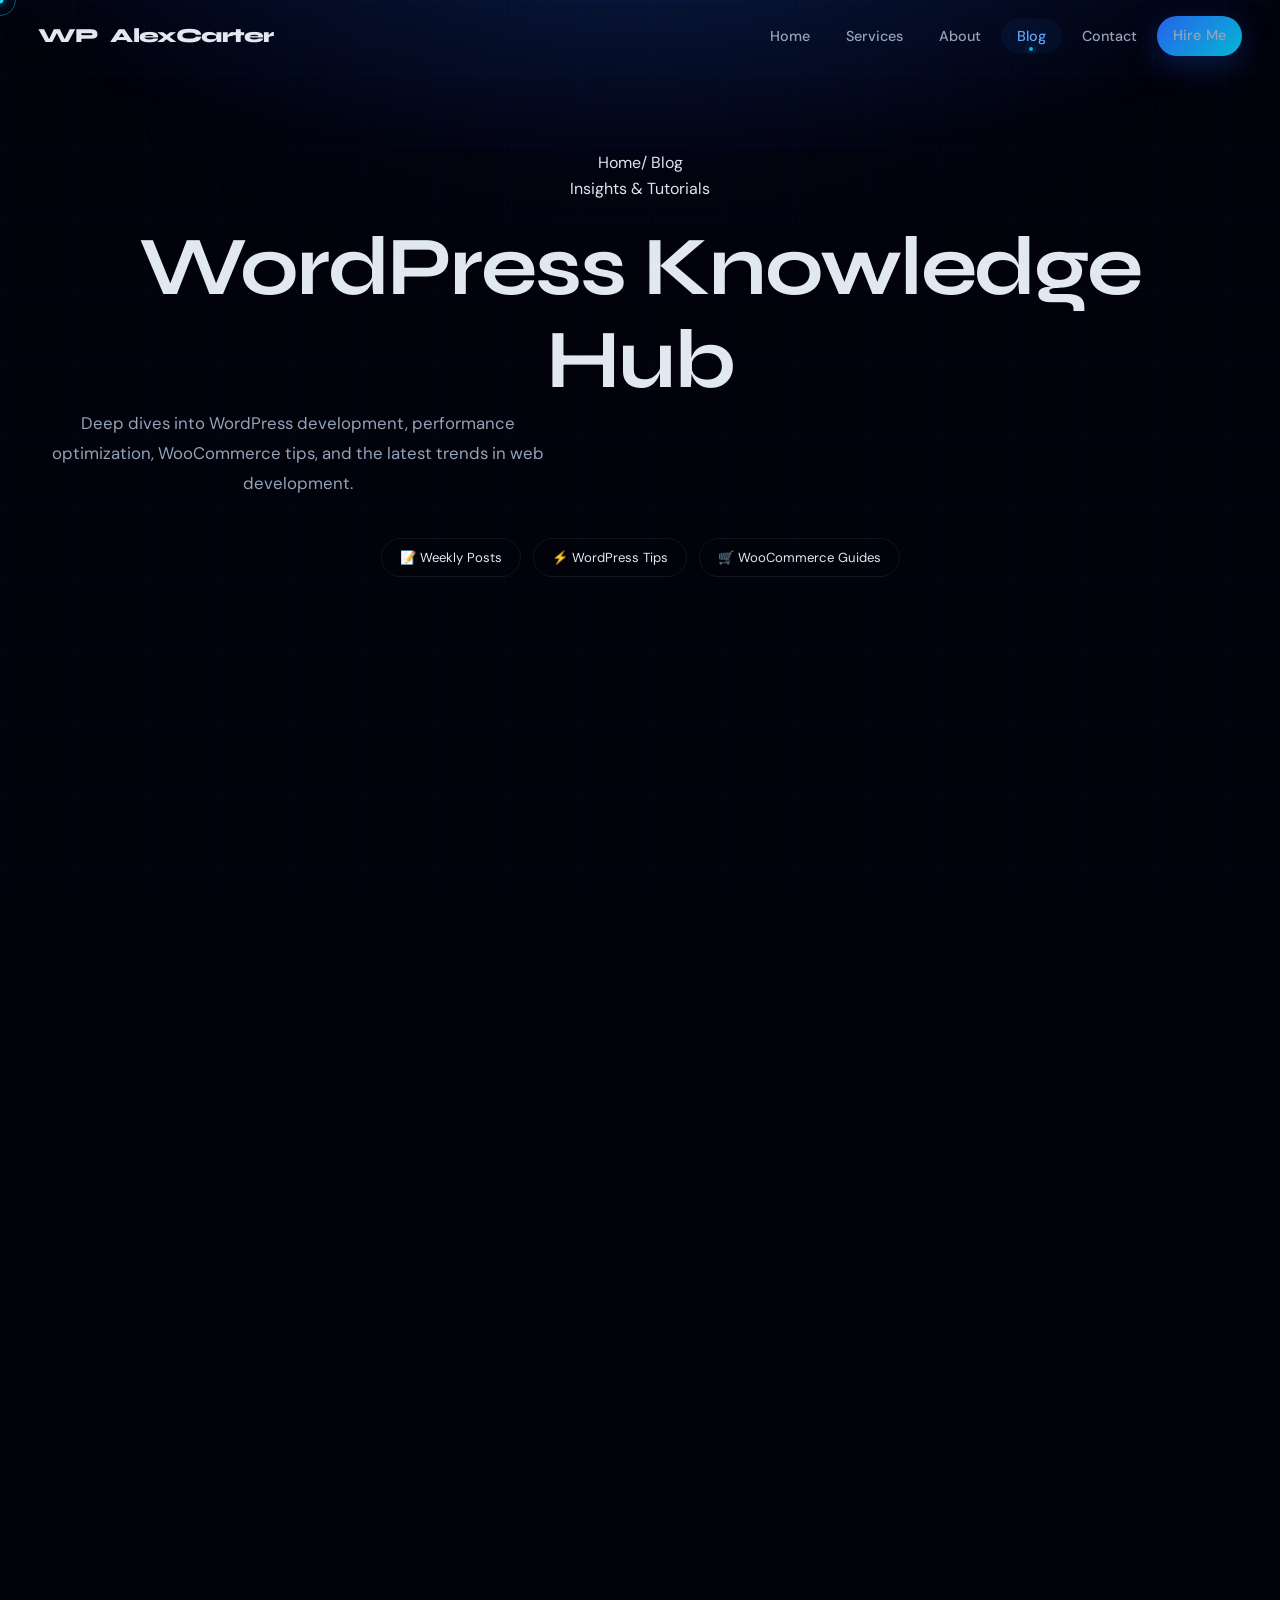
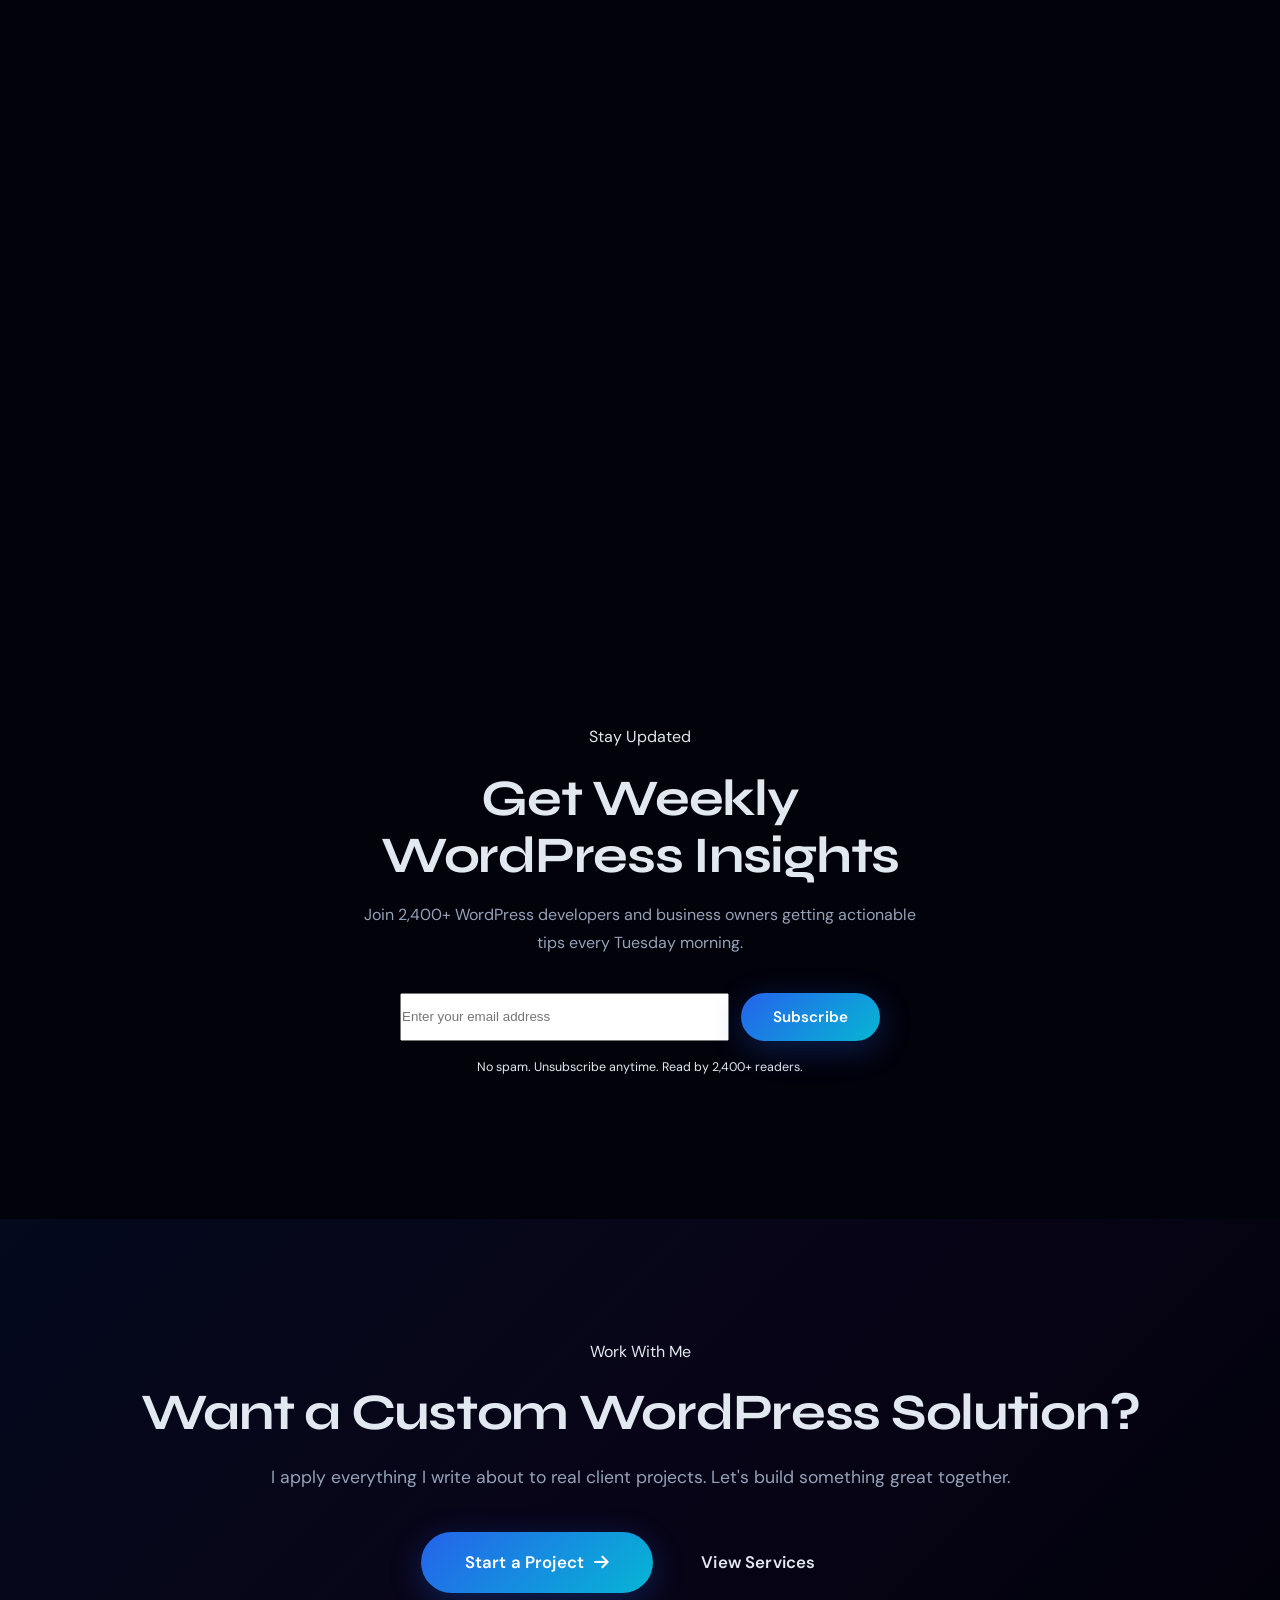
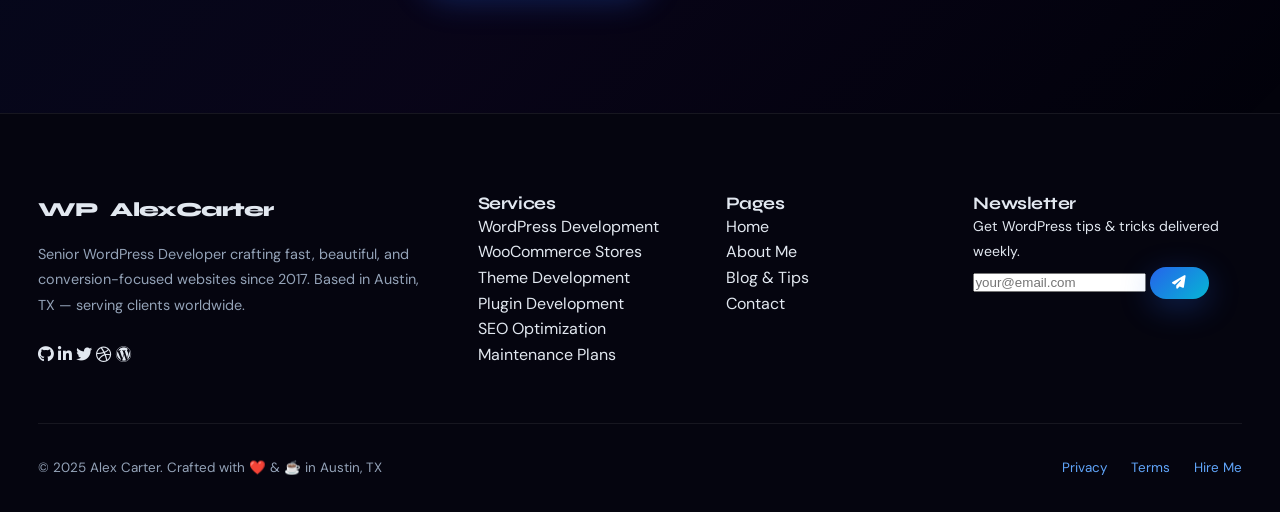
<file: blog.html>
<!DOCTYPE html>
<html lang="en">
<head>
  <meta charset="UTF-8" />
  <meta name="viewport" content="width=device-width, initial-scale=1.0" />
  <title>Blog — Alex Carter WordPress Developer</title>
  <meta name="description" content="WordPress tips, tutorials, development best practices, and WooCommerce insights from Senior WordPress Developer Alex Carter." />
  <link rel="stylesheet" href="https://cdnjs.cloudflare.com/ajax/libs/font-awesome/6.5.0/css/all.min.css" />
  <link rel="stylesheet" href="assets/css/style.css" />
</head>
<body>

<div class="cursor-dot"></div>
<div class="cursor-ring"></div>

<!-- ==================== HEADER ==================== -->
<header class="header">
  <div class="container">
    <nav class="nav">
      <a href="index.html" class="nav-logo">
        <div class="nav-logo-icon">WP</div>
        <span>Alex<span>Carter</span></span>
      </a>
      <ul class="nav-links">
        <li><a href="index.html">Home</a></li>
        <li><a href="services.html">Services</a></li>
        <li><a href="about.html">About</a></li>
        <li><a href="blog.html" class="active">Blog</a></li>
        <li><a href="contact.html">Contact</a></li>
        <li class="nav-cta"><a href="contact.html" class="btn btn-primary btn-sm">Hire Me</a></li>
      </ul>
      <button class="nav-toggle" aria-label="Toggle menu"><span></span><span></span><span></span></button>
    </nav>
  </div>
</header>

<!-- ==================== HERO ==================== -->
<section class="page-hero">
  <canvas id="particles-canvas" style="position:absolute;inset:0;width:100%;height:100%;z-index:0;"></canvas>
  <div class="hero-orb hero-orb-1"></div>
  <div class="hero-orb hero-orb-2"></div>
  <div class="container">
    <div class="page-hero-content">
      <div class="page-hero-breadcrumb">
        <a href="index.html">Home</a><span>/</span>
        <span style="color:var(--text-secondary);">Blog</span>
      </div>
      <div class="section-badge" style="margin:0 auto 20px;">Insights & Tutorials</div>
      <h1>WordPress <span class="gradient-text">Knowledge Hub</span></h1>
      <p class="hero-desc">Deep dives into WordPress development, performance optimization, WooCommerce tips, and the latest trends in web development.</p>
      <div style="display:flex;gap:12px;justify-content:center;flex-wrap:wrap;">
        <span style="padding:8px 18px;background:var(--glass-light);border:1px solid var(--glass-border);border-radius:100px;font-size:0.82rem;color:var(--text-secondary);">📝 Weekly Posts</span>
        <span style="padding:8px 18px;background:var(--glass-light);border:1px solid var(--glass-border);border-radius:100px;font-size:0.82rem;color:var(--text-secondary);">⚡ WordPress Tips</span>
        <span style="padding:8px 18px;background:var(--glass-light);border:1px solid var(--glass-border);border-radius:100px;font-size:0.82rem;color:var(--text-secondary);">🛒 WooCommerce Guides</span>
      </div>
    </div>
  </div>
</section>

<!-- ==================== BLOG CONTENT ==================== -->
<section>
  <div class="container">
    <div class="blog-layout">
      <!-- Main Content -->
      <div class="blog-main">
        <!-- Featured Post -->
        <div class="section-badge reveal" style="margin-bottom:20px;">Featured Article</div>
        <div class="glass-card blog-card featured reveal reveal-delay-1">
          <div class="blog-thumb" style="min-height:280px;">
            <div style="width:100%;height:100%;display:flex;align-items:center;justify-content:center;font-size:5rem;background:linear-gradient(135deg,rgba(0,245,255,0.08),rgba(123,47,255,0.08));">⚡</div>
            <div class="blog-thumb-overlay"></div>
          </div>
          <div class="blog-info">
            <span class="blog-category">WordPress Performance</span>
            <h3 style="font-size:1.4rem;">How I Achieved a 99/100 PageSpeed Score on Every WordPress Site I Build</h3>
            <p style="font-size:0.9rem;">A step-by-step breakdown of my performance optimization checklist — from server configuration to image lazy loading, critical CSS, and Core Web Vitals mastery.</p>
            <div class="blog-meta">
              <span><i class="fas fa-user" style="margin-right:5px;"></i> Alex Carter</span>
              <span><i class="fas fa-calendar" style="margin-right:5px;"></i> April 15, 2025</span>
              <span><i class="fas fa-clock" style="margin-right:5px;"></i> 12 min read</span>
              <a href="#" class="btn btn-sm btn-primary" style="margin-left:auto;">Read Article <i class="fas fa-arrow-right btn-icon"></i></a>
            </div>
          </div>
        </div>

        <!-- Blog Grid -->
        <div style="margin-top:50px;">
          <div class="section-badge reveal" style="margin-bottom:24px;">Latest Posts</div>
          <div class="blog-grid">
            <div class="glass-card blog-card reveal reveal-delay-1">
              <div class="blog-thumb">
                <div style="width:100%;height:200px;display:flex;align-items:center;justify-content:center;font-size:3.5rem;background:linear-gradient(135deg,rgba(123,47,255,0.08),rgba(255,45,120,0.08));">🛒</div>
              </div>
              <div class="blog-info">
                <span class="blog-category" style="background:var(--purple-soft);border-color:rgba(123,47,255,0.2);color:var(--purple);">WooCommerce</span>
                <h3>10 WooCommerce Customizations Every Store Needs in 2025</h3>
                <p style="font-size:0.88rem;">From custom checkout flows to smart upsell triggers — the WooCommerce hooks and filters that will boost your conversion rate.</p>
                <div class="blog-meta">
                  <span><i class="fas fa-calendar" style="margin-right:5px;"></i> April 8, 2025</span>
                  <span><i class="fas fa-clock" style="margin-right:5px;"></i> 9 min read</span>
                  <a href="#" style="color:var(--cyan);font-size:0.85rem;font-weight:600;margin-left:auto;">Read More →</a>
                </div>
              </div>
            </div>

            <div class="glass-card blog-card reveal reveal-delay-2">
              <div class="blog-thumb">
                <div style="width:100%;height:200px;display:flex;align-items:center;justify-content:center;font-size:3.5rem;background:linear-gradient(135deg,rgba(0,255,136,0.08),rgba(0,245,255,0.08));">🔒</div>
              </div>
              <div class="blog-info">
                <span class="blog-category" style="background:rgba(0,255,136,0.1);border-color:rgba(0,255,136,0.2);color:var(--green);">Security</span>
                <h3>The WordPress Security Hardening Checklist I Use on Every Build</h3>
                <p style="font-size:0.88rem;">40+ security measures that keep WordPress sites safe from brute force, injections, and malware — straight from my own workflow.</p>
                <div class="blog-meta">
                  <span><i class="fas fa-calendar" style="margin-right:5px;"></i> April 1, 2025</span>
                  <span><i class="fas fa-clock" style="margin-right:5px;"></i> 11 min read</span>
                  <a href="#" style="color:var(--cyan);font-size:0.85rem;font-weight:600;margin-left:auto;">Read More →</a>
                </div>
              </div>
            </div>

            <div class="glass-card blog-card reveal">
              <div class="blog-thumb">
                <div style="width:100%;height:200px;display:flex;align-items:center;justify-content:center;font-size:3.5rem;background:linear-gradient(135deg,rgba(255,165,0,0.08),rgba(255,45,120,0.08));">🔍</div>
              </div>
              <div class="blog-info">
                <span class="blog-category" style="background:rgba(255,165,0,0.1);border-color:rgba(255,165,0,0.2);color:#ffa500;">SEO</span>
                <h3>WordPress SEO in 2025: Beyond Yoast — What Actually Moves the Needle</h3>
                <p style="font-size:0.88rem;">The SEO strategies that got my clients to #1 on Google — including technical SEO, content clustering, and Core Web Vitals.</p>
                <div class="blog-meta">
                  <span><i class="fas fa-calendar" style="margin-right:5px;"></i> March 24, 2025</span>
                  <span><i class="fas fa-clock" style="margin-right:5px;"></i> 14 min read</span>
                  <a href="#" style="color:var(--cyan);font-size:0.85rem;font-weight:600;margin-left:auto;">Read More →</a>
                </div>
              </div>
            </div>

            <div class="glass-card blog-card reveal reveal-delay-1">
              <div class="blog-thumb">
                <div style="width:100%;height:200px;display:flex;align-items:center;justify-content:center;font-size:3.5rem;background:linear-gradient(135deg,rgba(0,245,255,0.08),rgba(123,47,255,0.08));">🔌</div>
              </div>
              <div class="blog-info">
                <span class="blog-category">Plugin Development</span>
                <h3>Building Your First WordPress Plugin: A Complete 2025 Guide</h3>
                <p style="font-size:0.88rem;">From folder structure to the WordPress Plugin API — everything you need to build, test, and publish your first plugin.</p>
                <div class="blog-meta">
                  <span><i class="fas fa-calendar" style="margin-right:5px;"></i> March 17, 2025</span>
                  <span><i class="fas fa-clock" style="margin-right:5px;"></i> 18 min read</span>
                  <a href="#" style="color:var(--cyan);font-size:0.85rem;font-weight:600;margin-left:auto;">Read More →</a>
                </div>
              </div>
            </div>

            <div class="glass-card blog-card reveal reveal-delay-2">
              <div class="blog-thumb">
                <div style="width:100%;height:200px;display:flex;align-items:center;justify-content:center;font-size:3.5rem;background:linear-gradient(135deg,rgba(123,47,255,0.08),rgba(0,255,136,0.08));">⚙️</div>
              </div>
              <div class="blog-info">
                <span class="blog-category" style="background:var(--purple-soft);border-color:rgba(123,47,255,0.2);color:var(--purple);">DevOps</span>
                <h3>My WordPress Local Dev Setup in 2025: Local WP + Docker + Git Hooks</h3>
                <p style="font-size:0.88rem;">The exact development environment I use for every WordPress project — automated testing, staging deployments, and CI/CD pipelines.</p>
                <div class="blog-meta">
                  <span><i class="fas fa-calendar" style="margin-right:5px;"></i> March 10, 2025</span>
                  <span><i class="fas fa-clock" style="margin-right:5px;"></i> 10 min read</span>
                  <a href="#" style="color:var(--cyan);font-size:0.85rem;font-weight:600;margin-left:auto;">Read More →</a>
                </div>
              </div>
            </div>
          </div>

          <!-- Pagination -->
          <div style="display:flex;justify-content:center;align-items:center;gap:10px;margin-top:50px;" class="reveal">
            <a href="#" style="width:40px;height:40px;display:flex;align-items:center;justify-content:center;background:var(--glass-light);border:1px solid var(--glass-border);border-radius:var(--radius-sm);color:var(--text-secondary);transition:var(--trans);" class="glass-card">←</a>
            <a href="#" style="width:40px;height:40px;display:flex;align-items:center;justify-content:center;background:var(--gradient-main);border-radius:var(--radius-sm);color:#000;font-weight:700;font-size:0.9rem;">1</a>
            <a href="#" style="width:40px;height:40px;display:flex;align-items:center;justify-content:center;background:var(--glass-light);border:1px solid var(--glass-border);border-radius:var(--radius-sm);color:var(--text-secondary);">2</a>
            <a href="#" style="width:40px;height:40px;display:flex;align-items:center;justify-content:center;background:var(--glass-light);border:1px solid var(--glass-border);border-radius:var(--radius-sm);color:var(--text-secondary);">3</a>
            <span style="color:var(--text-muted);">...</span>
            <a href="#" style="width:40px;height:40px;display:flex;align-items:center;justify-content:center;background:var(--glass-light);border:1px solid var(--glass-border);border-radius:var(--radius-sm);color:var(--text-secondary);">8</a>
            <a href="#" style="width:40px;height:40px;display:flex;align-items:center;justify-content:center;background:var(--glass-light);border:1px solid var(--glass-border);border-radius:var(--radius-sm);color:var(--text-secondary);">→</a>
          </div>
        </div>
      </div>

      <!-- Sidebar -->
      <aside class="blog-sidebar">
        <div class="glass-card sidebar-widget reveal">
          <h4>Search</h4>
          <div class="sidebar-search">
            <input type="text" placeholder="Search articles..." />
            <button class="btn btn-primary btn-sm"><i class="fas fa-search"></i></button>
          </div>
        </div>
        <div class="glass-card sidebar-widget reveal reveal-delay-1">
          <h4>Categories</h4>
          <ul class="categories-list">
            <li>WordPress Development <span>24</span></li>
            <li>WooCommerce <span>18</span></li>
            <li>Performance & SEO <span>15</span></li>
            <li>Plugin Development <span>12</span></li>
            <li>Theme Design <span>10</span></li>
            <li>Security <span>8</span></li>
            <li>DevOps <span>6</span></li>
          </ul>
        </div>
        <div class="glass-card sidebar-widget reveal reveal-delay-2">
          <h4>Recent Posts</h4>
          <div class="recent-posts">
            <div class="recent-post">
              <div class="recent-post-thumb">⚡</div>
              <div>
                <h5>How I Achieved 99/100 PageSpeed Score</h5>
                <span>April 15, 2025</span>
              </div>
            </div>
            <div class="recent-post">
              <div class="recent-post-thumb">🛒</div>
              <div>
                <h5>10 WooCommerce Customizations for 2025</h5>
                <span>April 8, 2025</span>
              </div>
            </div>
            <div class="recent-post">
              <div class="recent-post-thumb">🔒</div>
              <div>
                <h5>WordPress Security Hardening Checklist</h5>
                <span>April 1, 2025</span>
              </div>
            </div>
            <div class="recent-post">
              <div class="recent-post-thumb">🔍</div>
              <div>
                <h5>WordPress SEO Beyond Yoast in 2025</h5>
                <span>March 24, 2025</span>
              </div>
            </div>
          </div>
        </div>
        <div class="glass-card sidebar-widget reveal reveal-delay-1">
          <h4>Tags</h4>
          <div class="tags-cloud">
            <span class="tag-pill">WordPress</span>
            <span class="tag-pill">WooCommerce</span>
            <span class="tag-pill">PHP</span>
            <span class="tag-pill">SEO</span>
            <span class="tag-pill">Performance</span>
            <span class="tag-pill">Plugins</span>
            <span class="tag-pill">Gutenberg</span>
            <span class="tag-pill">ACF</span>
            <span class="tag-pill">Elementor</span>
            <span class="tag-pill">Security</span>
            <span class="tag-pill">REST API</span>
            <span class="tag-pill">React</span>
          </div>
        </div>
        <div class="glass-card sidebar-widget reveal reveal-delay-2" style="background:linear-gradient(135deg,rgba(0,245,255,0.05),rgba(123,47,255,0.05));border-color:var(--glass-border-glow);">
          <h4>Free Consultation</h4>
          <p style="font-size:0.88rem;margin-bottom:20px;">Have a WordPress question or project? Let's chat — first consultation is free.</p>
          <a href="contact.html" class="btn btn-primary" style="width:100%;justify-content:center;">Book a Call →</a>
        </div>
      </aside>
    </div>
  </div>
</section>

<!-- ==================== NEWSLETTER ==================== -->
<section style="background:var(--bg-secondary);padding:80px 0;">
  <div class="container">
    <div class="glass-card reveal-scale" style="padding:60px;text-align:center;max-width:700px;margin:0 auto;border-color:var(--glass-border-glow);">
      <div class="section-badge" style="margin:0 auto 20px;">Stay Updated</div>
      <h2 style="margin-bottom:16px;">Get Weekly <span class="gradient-text">WordPress Insights</span></h2>
      <p style="margin-bottom:36px;">Join 2,400+ WordPress developers and business owners getting actionable tips every Tuesday morning.</p>
      <form style="display:flex;gap:12px;max-width:480px;margin:0 auto;" onsubmit="return false;">
        <input type="email" class="newsletter-input" placeholder="Enter your email address" style="flex:1;" />
        <button type="submit" class="btn btn-primary">Subscribe</button>
      </form>
      <p style="font-size:0.78rem;color:var(--text-muted);margin-top:16px;">No spam. Unsubscribe anytime. Read by 2,400+ readers.</p>
    </div>
  </div>
</section>

<!-- ==================== CTA ==================== -->
<section class="cta-section">
  <div class="lightning-line"></div>
  <div class="container">
    <div class="cta-inner reveal-scale">
      <div class="section-badge" style="margin:0 auto 20px;">Work With Me</div>
      <h2>Want a <span class="gradient-text">Custom WordPress Solution?</span></h2>
      <p>I apply everything I write about to real client projects. Let's build something great together.</p>
      <div class="cta-actions">
        <a href="contact.html" class="btn btn-primary btn-lg">Start a Project <i class="fas fa-arrow-right btn-icon"></i></a>
        <a href="services.html" class="btn btn-secondary btn-lg">View Services</a>
      </div>
    </div>
  </div>
</section>

<!-- ==================== FOOTER ==================== -->
<footer class="footer">
  <div class="container">
    <div class="footer-grid">
      <div class="footer-brand">
        <a href="index.html" class="nav-logo footer-logo"><div class="nav-logo-icon">WP</div><span>Alex<span>Carter</span></span></a>
        <p class="footer-desc">Senior WordPress Developer crafting fast, beautiful, and conversion-focused websites since 2017. Based in Austin, TX — serving clients worldwide.</p>
        <div class="footer-socials">
          <a href="#" class="social-link"><i class="fab fa-github"></i></a>
          <a href="#" class="social-link"><i class="fab fa-linkedin-in"></i></a>
          <a href="#" class="social-link"><i class="fab fa-twitter"></i></a>
          <a href="#" class="social-link"><i class="fab fa-dribbble"></i></a>
          <a href="#" class="social-link"><i class="fab fa-wordpress"></i></a>
        </div>
      </div>
      <div class="footer-col">
        <h4>Services</h4>
        <ul class="footer-links">
          <li><a href="services.html">WordPress Development</a></li>
          <li><a href="services.html">WooCommerce Stores</a></li>
          <li><a href="services.html">Theme Development</a></li>
          <li><a href="services.html">Plugin Development</a></li>
          <li><a href="services.html">SEO Optimization</a></li>
          <li><a href="services.html">Maintenance Plans</a></li>
        </ul>
      </div>
      <div class="footer-col">
        <h4>Pages</h4>
        <ul class="footer-links">
          <li><a href="index.html">Home</a></li>
          <li><a href="about.html">About Me</a></li>
          <li><a href="blog.html">Blog & Tips</a></li>
          <li><a href="contact.html">Contact</a></li>
        </ul>
      </div>
      <div class="footer-col footer-newsletter">
        <h4>Newsletter</h4>
        <p style="font-size:0.88rem;color:var(--text-secondary);margin-bottom:4px;">Get WordPress tips & tricks delivered weekly.</p>
        <form class="newsletter-form" onsubmit="return false;">
          <input type="email" class="newsletter-input" placeholder="your@email.com" />
          <button type="submit" class="btn btn-primary btn-sm"><i class="fas fa-paper-plane"></i></button>
        </form>
      </div>
    </div>
    <div class="footer-bottom">
      <p>© 2025 Alex Carter. Crafted with ❤️ & ☕ in Austin, TX</p>
      <div class="footer-bottom-links">
        <a href="#">Privacy</a><a href="#">Terms</a><a href="contact.html">Hire Me</a>
      </div>
    </div>
  </div>
</footer>

<button class="back-to-top" style="position:fixed;bottom:32px;right:32px;width:48px;height:48px;border-radius:50%;background:var(--gradient-main);border:none;color:#fff;font-size:1.1rem;cursor:none;opacity:0;transform:translateY(20px);transition:all 0.3s;z-index:999;box-shadow:var(--glow-cyan);">
  <i class="fas fa-arrow-up"></i>
</button>
<script src="assets/js/main.js"></script>
<script>
  window.addEventListener('scroll', () => {
    const btn = document.querySelector('.back-to-top');
    if(btn){ btn.style.opacity = window.scrollY > 400 ? '1' : '0'; btn.style.transform = window.scrollY > 400 ? 'translateY(0)' : 'translateY(20px)'; }
  });
</script>
</body>
</html>
</file>
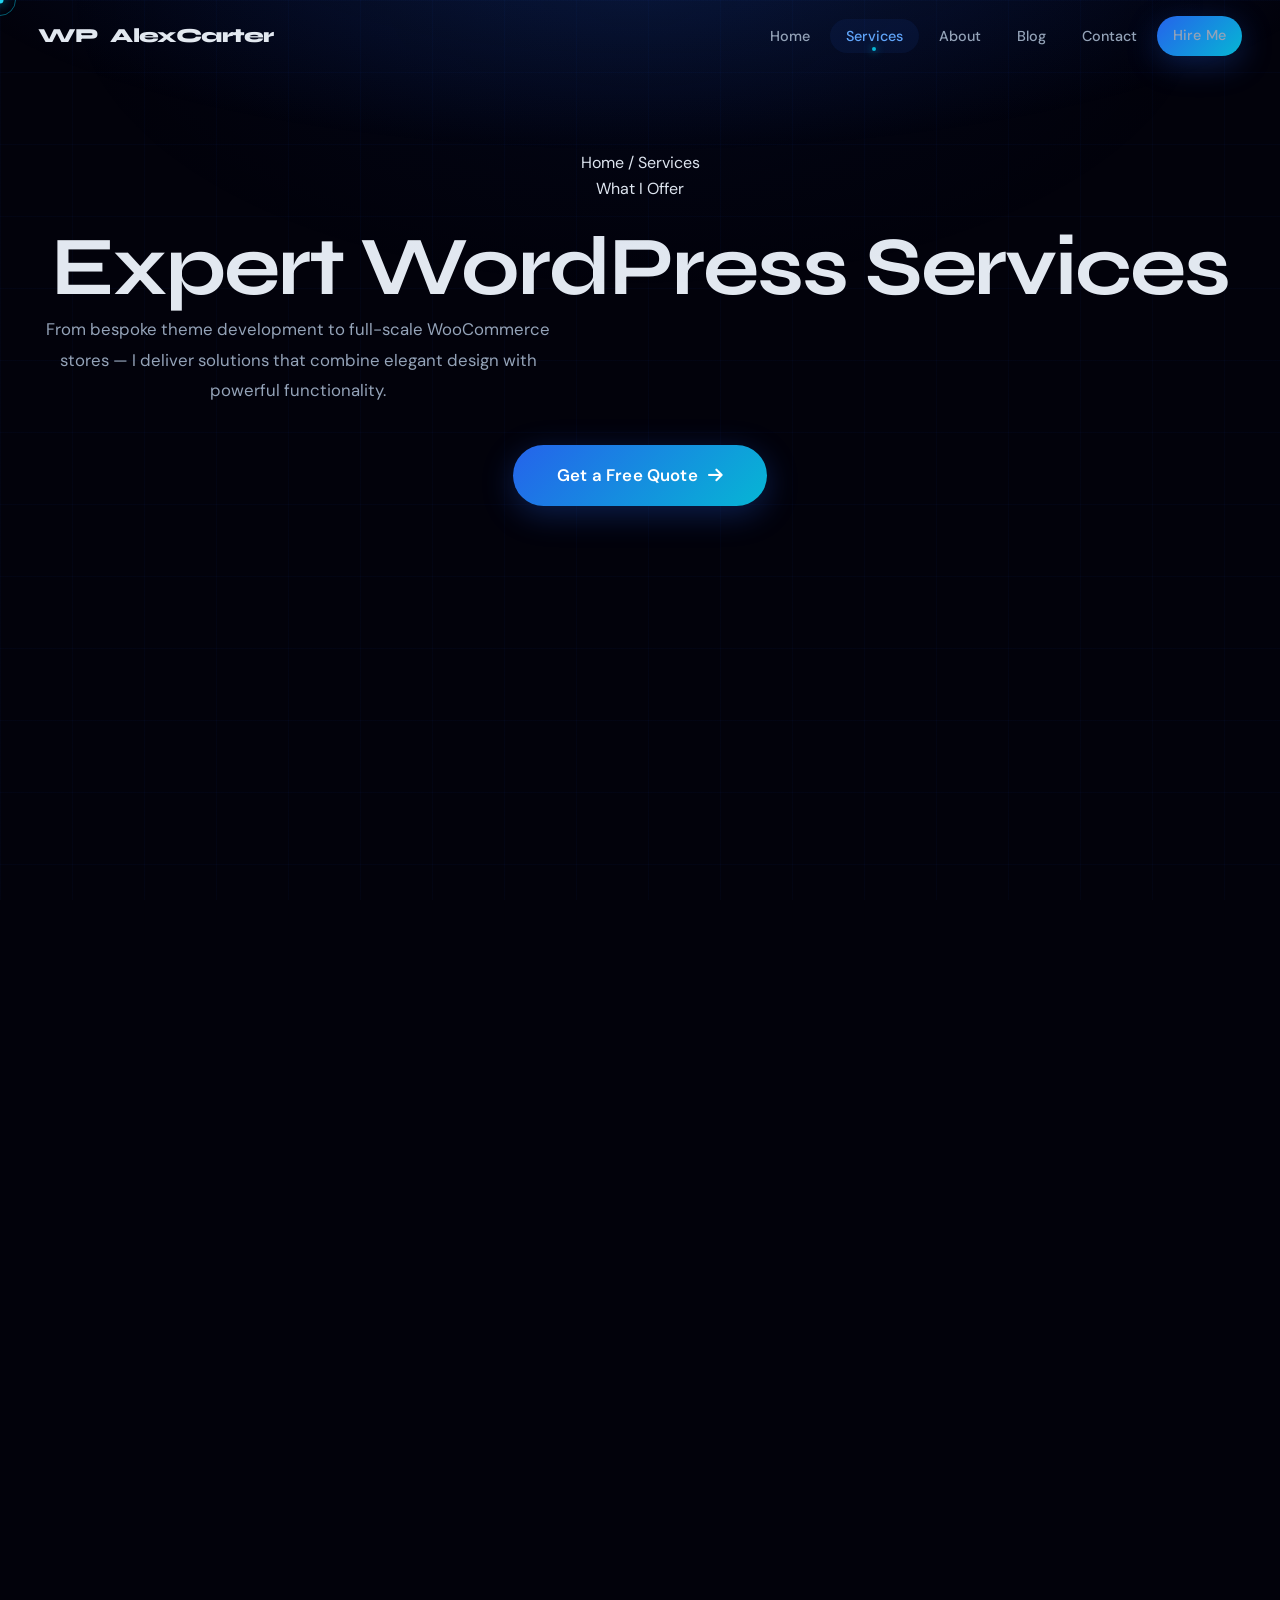
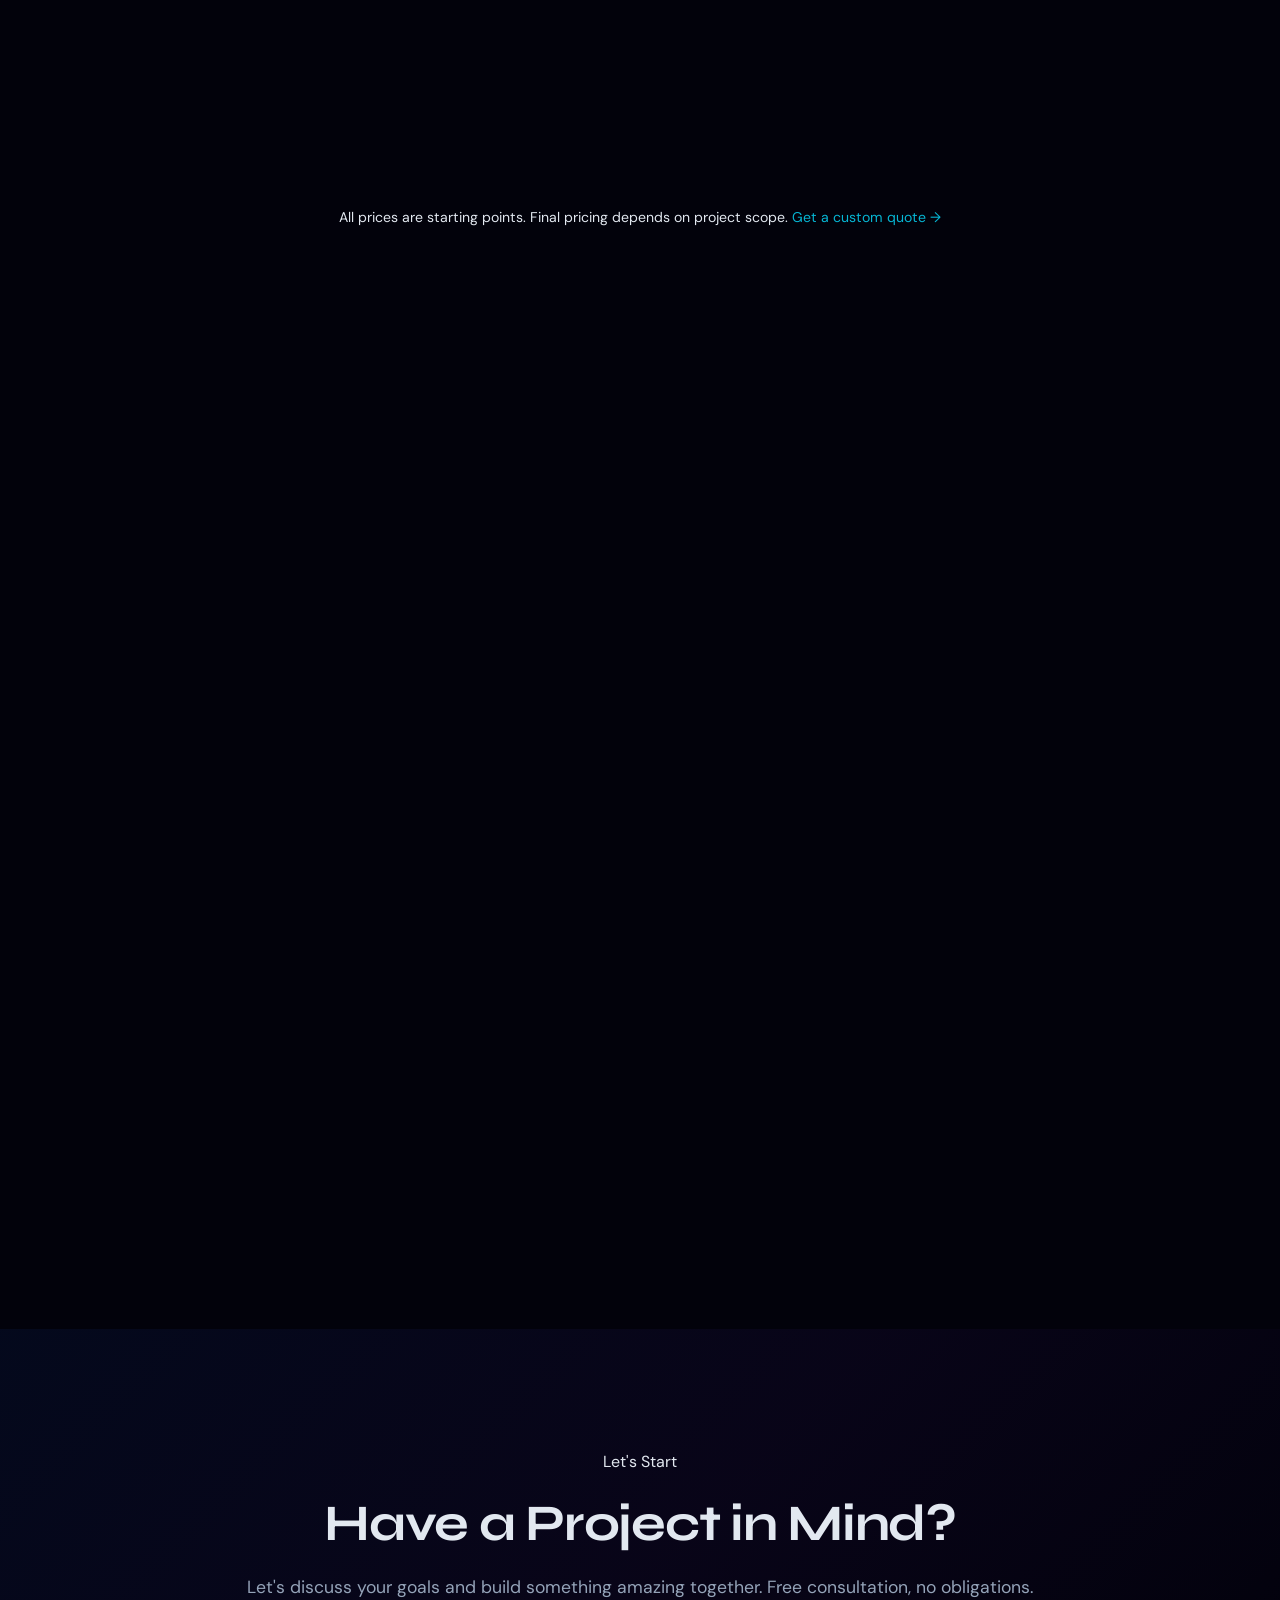
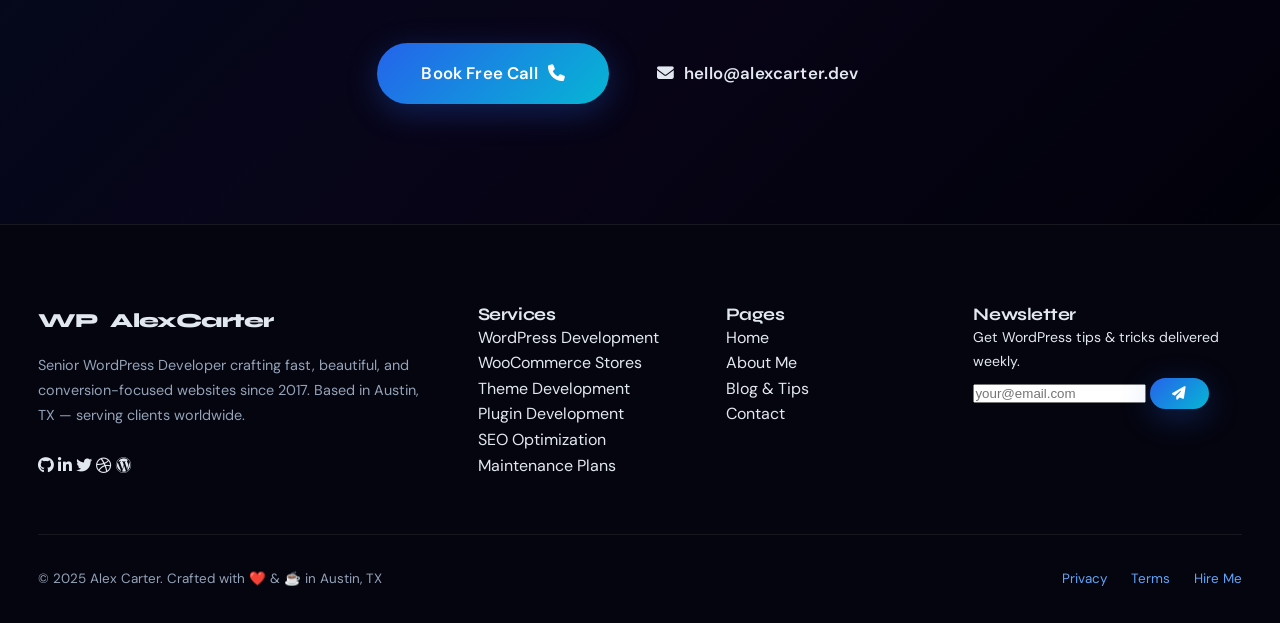
<file: services.html>
<!DOCTYPE html>
<html lang="en">
<head>
  <meta charset="UTF-8" />
  <meta name="viewport" content="width=device-width, initial-scale=1.0" />
  <title>Services — Alex Carter WordPress Developer</title>
  <meta name="description" content="Professional WordPress development services — custom themes, plugins, WooCommerce, SEO, and maintenance plans." />
  <link rel="stylesheet" href="https://cdnjs.cloudflare.com/ajax/libs/font-awesome/6.5.0/css/all.min.css" />
  <link rel="stylesheet" href="assets/css/style.css" />
</head>
<body>

<div class="cursor-dot"></div>
<div class="cursor-ring"></div>

<!-- ==================== HEADER ==================== -->
<header class="header">
  <div class="container">
    <nav class="nav">
      <a href="index.html" class="nav-logo">
        <div class="nav-logo-icon">WP</div>
        <span>Alex<span>Carter</span></span>
      </a>
      <ul class="nav-links">
        <li><a href="index.html">Home</a></li>
        <li><a href="services.html" class="active">Services</a></li>
        <li><a href="about.html">About</a></li>
        <li><a href="blog.html">Blog</a></li>
        <li><a href="contact.html">Contact</a></li>
        <li class="nav-cta"><a href="contact.html" class="btn btn-primary btn-sm">Hire Me</a></li>
      </ul>
      <button class="nav-toggle" aria-label="Toggle menu"><span></span><span></span><span></span></button>
    </nav>
  </div>
</header>

<!-- ==================== HERO ==================== -->
<section class="page-hero">
  <canvas id="particles-canvas" style="position:absolute;inset:0;width:100%;height:100%;z-index:0;"></canvas>
  <div class="hero-orb hero-orb-1"></div>
  <div class="hero-orb hero-orb-2"></div>
  <div class="container">
    <div class="page-hero-content">
      <div class="page-hero-breadcrumb">
        <a href="index.html">Home</a>
        <span>/</span>
        <span style="color:var(--text-secondary);">Services</span>
      </div>
      <div class="section-badge" style="margin:0 auto 20px;">What I Offer</div>
      <h1>Expert WordPress <span class="gradient-text">Services</span></h1>
      <p class="hero-desc">From bespoke theme development to full-scale WooCommerce stores — I deliver solutions that combine elegant design with powerful functionality.</p>
      <a href="contact.html" class="btn btn-primary btn-lg">Get a Free Quote <i class="fas fa-arrow-right btn-icon"></i></a>
    </div>
  </div>
</section>

<!-- ==================== SERVICES DETAILED ==================== -->
<section>
  <div class="container">
    <div class="text-center">
      <div class="section-badge reveal">Core Services</div>
      <h2 class="section-title reveal reveal-delay-1">Everything You Need to <span class="gradient-text">Succeed Online</span></h2>
      <p class="section-subtitle reveal reveal-delay-2">Each service is crafted with precision, built to perform, and delivered on time.</p>
    </div>
    <div class="services-detailed-grid">
      <div class="glass-card service-detailed-card tilt-card reveal">
        <div class="tilt-shine"></div>
        <div class="service-detailed-icon cyan"><i class="fab fa-wordpress" style="font-size:2rem;color:var(--cyan);"></i></div>
        <h3>WordPress Development</h3>
        <p>End-to-end WordPress builds from discovery to deployment. I create powerful, scalable WordPress websites that grow with your business — with clean, maintainable code.</p>
        <ul class="service-features-list">
          <li>Custom WordPress theme development from scratch</li>
          <li>Child theme creation & customization</li>
          <li>Custom post types & taxonomies</li>
          <li>Advanced Custom Fields (ACF) integration</li>
          <li>REST API development & third-party integration</li>
          <li>Multisite network setup & management</li>
          <li>Performance optimization (sub-1s load time)</li>
        </ul>
        <a href="contact.html" class="btn btn-ghost">Get Started <i class="fas fa-arrow-right btn-icon"></i></a>
      </div>
      <div class="glass-card service-detailed-card tilt-card reveal reveal-delay-1">
        <div class="tilt-shine"></div>
        <div class="service-detailed-icon purple"><i class="fas fa-shopping-cart" style="font-size:2rem;color:var(--purple);"></i></div>
        <h3>WooCommerce Development</h3>
        <p>Powerful e-commerce stores built on WooCommerce — from simple product catalogs to complex multi-vendor marketplaces with custom checkout flows and payment integrations.</p>
        <ul class="service-features-list">
          <li>Custom WooCommerce theme development</li>
          <li>Payment gateway integration (Stripe, PayPal, etc.)</li>
          <li>Custom shipping rules & rate calculators</li>
          <li>Subscription & membership systems</li>
          <li>Multi-vendor marketplace setup</li>
          <li>Inventory management systems</li>
          <li>Abandoned cart recovery & upsell flows</li>
        </ul>
        <a href="contact.html" class="btn btn-ghost">Get Started <i class="fas fa-arrow-right btn-icon"></i></a>
      </div>
      <div class="glass-card service-detailed-card tilt-card reveal">
        <div class="tilt-shine"></div>
        <div class="service-detailed-icon pink"><i class="fas fa-paint-brush" style="font-size:2rem;color:var(--pink);"></i></div>
        <h3>Theme Design & Development</h3>
        <p>Visually stunning, pixel-perfect WordPress themes built with modern design principles, responsive layouts, and optimized for both users and search engines.</p>
        <ul class="service-features-list">
          <li>Figma/Adobe XD to WordPress conversion</li>
          <li>Elementor & Divi Builder customization</li>
          <li>Gutenberg block development</li>
          <li>Animation & micro-interaction design</li>
          <li>Dark mode & theme switcher implementation</li>
          <li>Accessibility (WCAG 2.1) compliance</li>
          <li>Cross-browser & device testing</li>
        </ul>
        <a href="contact.html" class="btn btn-ghost">Get Started <i class="fas fa-arrow-right btn-icon"></i></a>
      </div>
      <div class="glass-card service-detailed-card tilt-card reveal reveal-delay-1">
        <div class="tilt-shine"></div>
        <div class="service-detailed-icon green"><i class="fas fa-puzzle-piece" style="font-size:2rem;color:var(--green);"></i></div>
        <h3>Plugin Development</h3>
        <p>Custom WordPress plugins built exactly to your specifications. Whether you need a simple widget or a complex business automation plugin — I'll build it right.</p>
        <ul class="service-features-list">
          <li>Custom business logic automation plugins</li>
          <li>Shortcode & Gutenberg block creation</li>
          <li>Third-party API integrations (CRM, ERP, etc.)</li>
          <li>Custom admin dashboard panels</li>
          <li>Widget development & sidebar management</li>
          <li>Cron job & scheduled task automation</li>
          <li>GPL-compliant, well-documented code</li>
        </ul>
        <a href="contact.html" class="btn btn-ghost">Get Started <i class="fas fa-arrow-right btn-icon"></i></a>
      </div>
      <div class="glass-card service-detailed-card tilt-card reveal">
        <div class="tilt-shine"></div>
        <div class="service-detailed-icon" style="background:rgba(255,165,0,0.12);"><i class="fas fa-search" style="font-size:2rem;color:#ffa500;"></i></div>
        <h3>SEO Optimization</h3>
        <p>Comprehensive SEO strategy and implementation to get your WordPress site ranking on page 1. Combining technical excellence with content strategy for sustainable results.</p>
        <ul class="service-features-list">
          <li>Technical SEO audit & implementation</li>
          <li>Core Web Vitals optimization (LCP, FID, CLS)</li>
          <li>Schema markup & structured data</li>
          <li>XML sitemap & robots.txt optimization</li>
          <li>Yoast / RankMath configuration</li>
          <li>Page speed optimization (90+ Lighthouse)</li>
          <li>Local SEO & Google Business Profile</li>
        </ul>
        <a href="contact.html" class="btn btn-ghost">Get Started <i class="fas fa-arrow-right btn-icon"></i></a>
      </div>
      <div class="glass-card service-detailed-card tilt-card reveal reveal-delay-1">
        <div class="tilt-shine"></div>
        <div class="service-detailed-icon blue"><i class="fas fa-shield-alt" style="font-size:2rem;color:#3282ff;"></i></div>
        <h3>Maintenance & Support</h3>
        <p>Keep your WordPress site secure, fast, and up-to-date with proactive maintenance plans. Peace of mind knowing your site is in expert hands 24/7.</p>
        <ul class="service-features-list">
          <li>Weekly WordPress core, theme & plugin updates</li>
          <li>Daily automated cloud backups</li>
          <li>Malware scanning & removal</li>
          <li>Uptime monitoring (99.9% SLA)</li>
          <li>Performance monitoring & optimization</li>
          <li>Monthly analytics & reporting</li>
          <li>Priority support via Slack / WhatsApp</li>
        </ul>
        <a href="contact.html" class="btn btn-ghost">Get Started <i class="fas fa-arrow-right btn-icon"></i></a>
      </div>
    </div>
  </div>
</section>

<!-- ==================== PROCESS ==================== -->
<section class="process-section">
  <div class="container">
    <div class="text-center">
      <div class="section-badge reveal">My Workflow</div>
      <h2 class="section-title reveal reveal-delay-1">How I <span class="gradient-text">Work</span></h2>
      <p class="section-subtitle reveal reveal-delay-2">A clear, transparent process that keeps you informed at every step from kickoff to launch.</p>
    </div>
    <div class="process-timeline">
      <div class="process-step reveal">
        <div class="process-num">01</div>
        <h4>Discovery Call</h4>
        <p style="font-size:0.88rem;color:var(--text-secondary);margin-top:10px;">We discuss your goals, audience, features, and timeline. I ask the right questions to fully understand your vision.</p>
      </div>
      <div class="process-step reveal reveal-delay-1">
        <div class="process-num">02</div>
        <h4>Planning & Design</h4>
        <p style="font-size:0.88rem;color:var(--text-secondary);margin-top:10px;">I create wireframes and high-fidelity mockups. You review and approve before a single line of code is written.</p>
      </div>
      <div class="process-step reveal reveal-delay-2">
        <div class="process-num">03</div>
        <h4>Development</h4>
        <p style="font-size:0.88rem;color:var(--text-secondary);margin-top:10px;">Clean, documented code with regular check-ins. You get a staging site to review progress in real-time.</p>
      </div>
      <div class="process-step reveal reveal-delay-3">
        <div class="process-num">04</div>
        <h4>Launch & Support</h4>
        <p style="font-size:0.88rem;color:var(--text-secondary);margin-top:10px;">Thorough testing, smooth deployment, and 30 days of post-launch support included in every project.</p>
      </div>
    </div>
  </div>
</section>

<!-- ==================== PRICING ==================== -->
<section>
  <div class="container">
    <div class="text-center">
      <div class="section-badge reveal">Investment</div>
      <h2 class="section-title reveal reveal-delay-1">Transparent <span class="gradient-text">Pricing</span></h2>
      <p class="section-subtitle reveal reveal-delay-2">No hidden fees. No surprises. Just honest pricing for quality work.</p>
    </div>
    <div class="pricing-grid">
      <div class="glass-card pricing-card reveal">
        <div class="pricing-plan-name">Starter</div>
        <div class="pricing-price">
          <span class="pricing-currency">$</span>
          <span class="pricing-amount">799</span>
        </div>
        <div class="pricing-period">One-time project</div>
        <div class="pricing-desc">Perfect for small businesses, freelancers, and personal brands getting started online.</div>
        <div class="pricing-divider"></div>
        <ul class="pricing-features">
          <li><i class="fas fa-check"></i> 5-page WordPress website</li>
          <li><i class="fas fa-check"></i> Mobile-responsive design</li>
          <li><i class="fas fa-check"></i> Basic SEO setup</li>
          <li><i class="fas fa-check"></i> Contact form integration</li>
          <li><i class="fas fa-check"></i> 30-day post-launch support</li>
          <li class="disabled"><i class="fas fa-times"></i> WooCommerce / E-commerce</li>
          <li class="disabled"><i class="fas fa-times"></i> Custom plugin development</li>
        </ul>
        <a href="contact.html" class="btn btn-secondary" style="width:100%;justify-content:center;">Get Started</a>
      </div>
      <div class="glass-card pricing-card featured reveal reveal-delay-1">
        <div class="pricing-badge">Most Popular</div>
        <div class="pricing-plan-name">Professional</div>
        <div class="pricing-price">
          <span class="pricing-currency">$</span>
          <span class="pricing-amount">1,999</span>
        </div>
        <div class="pricing-period">One-time project</div>
        <div class="pricing-desc">For growing businesses that need a powerful, custom WordPress solution with e-commerce capability.</div>
        <div class="pricing-divider"></div>
        <ul class="pricing-features">
          <li><i class="fas fa-check"></i> 10+ page custom WordPress site</li>
          <li><i class="fas fa-check"></i> WooCommerce store setup</li>
          <li><i class="fas fa-check"></i> Custom theme development</li>
          <li><i class="fas fa-check"></i> Advanced SEO optimization</li>
          <li><i class="fas fa-check"></i> Payment gateway integration</li>
          <li><i class="fas fa-check"></i> Speed optimization (90+ score)</li>
          <li><i class="fas fa-check"></i> 60-day post-launch support</li>
        </ul>
        <a href="contact.html" class="btn btn-primary" style="width:100%;justify-content:center;">Get Started</a>
      </div>
      <div class="glass-card pricing-card reveal reveal-delay-2">
        <div class="pricing-plan-name">Enterprise</div>
        <div class="pricing-price">
          <span class="pricing-currency">$</span>
          <span class="pricing-amount">4,999</span>
        </div>
        <div class="pricing-period">Starting price</div>
        <div class="pricing-desc">For large-scale projects requiring custom plugins, integrations, and dedicated development time.</div>
        <div class="pricing-divider"></div>
        <ul class="pricing-features">
          <li><i class="fas fa-check"></i> Unlimited pages</li>
          <li><i class="fas fa-check"></i> Custom plugin development</li>
          <li><i class="fas fa-check"></i> API & CRM integrations</li>
          <li><i class="fas fa-check"></i> Multisite network setup</li>
          <li><i class="fas fa-check"></i> Dedicated staging environment</li>
          <li><i class="fas fa-check"></i> Advanced security hardening</li>
          <li><i class="fas fa-check"></i> 90-day priority support</li>
        </ul>
        <a href="contact.html" class="btn btn-secondary" style="width:100%;justify-content:center;">Let's Talk</a>
      </div>
    </div>
    <p style="text-align:center;margin-top:30px;font-size:0.88rem;color:var(--text-muted);">All prices are starting points. Final pricing depends on project scope. <a href="contact.html" style="color:var(--cyan);">Get a custom quote →</a></p>
  </div>
</section>

<!-- ==================== FAQ ==================== -->
<section style="background:var(--bg-secondary);">
  <div class="container">
    <div class="text-center">
      <div class="section-badge reveal">FAQ</div>
      <h2 class="section-title reveal reveal-delay-1">Frequently Asked <span class="gradient-text">Questions</span></h2>
      <p class="section-subtitle reveal reveal-delay-2">Everything you need to know before we start working together.</p>
    </div>
    <div class="faq-list reveal reveal-delay-2">
      <div class="faq-item">
        <div class="faq-question">How long does a typical WordPress project take?<div class="faq-icon">+</div></div>
        <div class="faq-answer">Project timelines depend on scope and complexity. A standard 5–10 page website typically takes 3–4 weeks. WooCommerce stores range from 4–8 weeks. Custom plugin development varies from 1–6 weeks. I'll provide a detailed timeline in your project proposal.</div>
      </div>
      <div class="faq-item">
        <div class="faq-question">Do you work with existing WordPress sites or only new builds?<div class="faq-icon">+</div></div>
        <div class="faq-answer">Both! I work on new WordPress builds from scratch and also handle redesigns, migration, troubleshooting, and enhancements of existing WordPress sites. Whether it's a full rebuild or just adding specific features, I've got you covered.</div>
      </div>
      <div class="faq-item">
        <div class="faq-question">What's included in your maintenance plans?<div class="faq-icon">+</div></div>
        <div class="faq-answer">My maintenance plans include weekly updates (WordPress core, themes, plugins), daily automated backups with offsite storage, security monitoring and malware scanning, uptime monitoring, monthly performance reports, and a set number of development hours for minor changes and support.</div>
      </div>
      <div class="faq-item">
        <div class="faq-question">Will I be able to edit my site after it's built?<div class="faq-icon">+</div></div>
        <div class="faq-answer">Absolutely! I build all sites with intuitive admin interfaces and provide training so you can easily update content, images, blog posts, and products yourself. I typically use Elementor or the Gutenberg block editor for easy content management — no coding required.</div>
      </div>
      <div class="faq-item">
        <div class="faq-question">Do you provide hosting for WordPress sites?<div class="faq-icon">+</div></div>
        <div class="faq-answer">I don't provide hosting directly, but I partner with premium managed WordPress hosts like WP Engine, Kinsta, and SiteGround. I can help you choose the right hosting plan for your needs and handle the complete server setup and deployment.</div>
      </div>
      <div class="faq-item">
        <div class="faq-question">What payment methods do you accept?<div class="faq-icon">+</div></div>
        <div class="faq-answer">I accept bank transfers, PayPal, Stripe (credit/debit cards), and cryptocurrency (Bitcoin/USDC). Projects are typically structured with a 50% deposit upfront and 50% upon project completion. Monthly retainers are billed at the start of each month.</div>
      </div>
    </div>
  </div>
</section>

<!-- ==================== CTA ==================== -->
<section class="cta-section">
  <div class="lightning-line"></div>
  <div class="lightning-line"></div>
  <div class="container">
    <div class="cta-inner reveal-scale">
      <div class="section-badge" style="margin:0 auto 20px;">Let's Start</div>
      <h2>Have a Project in <span class="gradient-text">Mind?</span></h2>
      <p>Let's discuss your goals and build something amazing together. Free consultation, no obligations.</p>
      <div class="cta-actions">
        <a href="contact.html" class="btn btn-primary btn-lg">Book Free Call <i class="fas fa-phone btn-icon"></i></a>
        <a href="mailto:hello@alexcarter.dev" class="btn btn-secondary btn-lg"><i class="fas fa-envelope"></i> hello@alexcarter.dev</a>
      </div>
    </div>
  </div>
</section>

<!-- ==================== FOOTER ==================== -->
<footer class="footer">
  <div class="container">
    <div class="footer-grid">
      <div class="footer-brand">
        <a href="index.html" class="nav-logo footer-logo"><div class="nav-logo-icon">WP</div><span>Alex<span>Carter</span></span></a>
        <p class="footer-desc">Senior WordPress Developer crafting fast, beautiful, and conversion-focused websites since 2017. Based in Austin, TX — serving clients worldwide.</p>
        <div class="footer-socials">
          <a href="#" class="social-link"><i class="fab fa-github"></i></a>
          <a href="#" class="social-link"><i class="fab fa-linkedin-in"></i></a>
          <a href="#" class="social-link"><i class="fab fa-twitter"></i></a>
          <a href="#" class="social-link"><i class="fab fa-dribbble"></i></a>
          <a href="#" class="social-link"><i class="fab fa-wordpress"></i></a>
        </div>
      </div>
      <div class="footer-col">
        <h4>Services</h4>
        <ul class="footer-links">
          <li><a href="services.html">WordPress Development</a></li>
          <li><a href="services.html">WooCommerce Stores</a></li>
          <li><a href="services.html">Theme Development</a></li>
          <li><a href="services.html">Plugin Development</a></li>
          <li><a href="services.html">SEO Optimization</a></li>
          <li><a href="services.html">Maintenance Plans</a></li>
        </ul>
      </div>
      <div class="footer-col">
        <h4>Pages</h4>
        <ul class="footer-links">
          <li><a href="index.html">Home</a></li>
          <li><a href="about.html">About Me</a></li>
          <li><a href="blog.html">Blog & Tips</a></li>
          <li><a href="contact.html">Contact</a></li>
        </ul>
      </div>
      <div class="footer-col footer-newsletter">
        <h4>Newsletter</h4>
        <p style="font-size:0.88rem;color:var(--text-secondary);margin-bottom:4px;">Get WordPress tips & tricks delivered weekly.</p>
        <form class="newsletter-form" onsubmit="return false;">
          <input type="email" class="newsletter-input" placeholder="your@email.com" />
          <button type="submit" class="btn btn-primary btn-sm"><i class="fas fa-paper-plane"></i></button>
        </form>
      </div>
    </div>
    <div class="footer-bottom">
      <p>© 2025 Alex Carter. Crafted with ❤️ & ☕ in Austin, TX</p>
      <div class="footer-bottom-links">
        <a href="#">Privacy</a><a href="#">Terms</a><a href="contact.html">Hire Me</a>
      </div>
    </div>
  </div>
</footer>

<button class="back-to-top" style="position:fixed;bottom:32px;right:32px;width:48px;height:48px;border-radius:50%;background:var(--gradient-main);border:none;color:#fff;font-size:1.1rem;cursor:none;opacity:0;transform:translateY(20px);transition:all 0.3s;z-index:999;box-shadow:var(--glow-cyan);">
  <i class="fas fa-arrow-up"></i>
</button>
<script src="assets/js/main.js"></script>
<script>
  window.addEventListener('scroll', () => {
    const btn = document.querySelector('.back-to-top');
    if(btn){ btn.style.opacity = window.scrollY > 400 ? '1' : '0'; btn.style.transform = window.scrollY > 400 ? 'translateY(0)' : 'translateY(20px)'; }
  });
</script>
</body>
</html>
</file>
<file: assets/css/style.css>
/* ============================================================
   Darshit Rajyaguru — Tech Portfolio
   Theme: 3D Glass · Neon Grid · Parallax · Holographic
   ============================================================ */
@import url('https://fonts.googleapis.com/css2?family=Syne:wght@400;500;600;700;800&family=DM+Sans:ital,opsz,wght@0,9..40,300;0,9..40,400;0,9..40,500;0,9..40,600;1,9..40,400&family=JetBrains+Mono:wght@400;500;600&display=swap');

/* ==================== DESIGN TOKENS ==================== */
:root {
  --bg:            #02020b;
  --bg-2:          #05050f;
  --bg-3:          #080813;
  --bg-card:       rgba(255,255,255,0.028);
  --bg-card-hover: rgba(255,255,255,0.05);

  --glass-blur:    blur(24px);
  --glass-border:  rgba(255,255,255,0.07);
  --glass-inset:   rgba(255,255,255,0.06);
  --glass-shine:   rgba(255,255,255,0.04);

  --blue:          #2563eb;
  --blue-light:    #3b82f6;
  --blue-bright:   #60a5fa;
  --cyan:          #06b6d4;
  --cyan-light:    #22d3ee;
  --violet:        #7c3aed;
  --violet-light:  #8b5cf6;
  --emerald:       #10b981;
  --amber:         #f59e0b;
  --rose:          #f43f5e;

  --text:          #e2e8f0;
  --text-2:        #94a3b8;
  --text-3:        #475569;
  --text-4:        #334155;

  --grad-blue:     linear-gradient(135deg, #2563eb 0%, #06b6d4 100%);
  --grad-violet:   linear-gradient(135deg, #7c3aed 0%, #2563eb 100%);
  --grad-cyber:    linear-gradient(135deg, #06b6d4 0%, #7c3aed 50%, #2563eb 100%);
  --grad-hero:     radial-gradient(ellipse 80% 50% at 50% -10%, rgba(37,99,235,0.2) 0%, transparent 70%);

  --glow-blue:     0 0 30px rgba(37,99,235,0.4), 0 0 80px rgba(37,99,235,0.1);
  --glow-cyan:     0 0 30px rgba(6,182,212,0.4), 0 0 80px rgba(6,182,212,0.1);
  --glow-violet:   0 0 30px rgba(124,58,237,0.4), 0 0 80px rgba(124,58,237,0.1);

  --shadow-card:   0 20px 60px rgba(0,0,0,0.6), 0 4px 20px rgba(0,0,0,0.4);
  --shadow-pop:    0 40px 100px rgba(0,0,0,0.7), 0 0 60px rgba(37,99,235,0.15);

  --ease:          cubic-bezier(0.4, 0, 0.2, 1);
  --bounce:        cubic-bezier(0.34, 1.56, 0.64, 1);
  --spring:        cubic-bezier(0.175, 0.885, 0.32, 1.275);
  --trans:         0.35s cubic-bezier(0.4, 0, 0.2, 1);
  --trans-slow:    0.65s cubic-bezier(0.4, 0, 0.2, 1);

  --container:     1260px;
  --r-sm:          10px;
  --r-md:          18px;
  --r-lg:          28px;
  --r-xl:          48px;
}

/* ==================== RESET ==================== */
*,*::before,*::after { box-sizing: border-box; margin: 0; padding: 0; }
html { scroll-behavior: smooth; font-size: 16px; }
body {
  font-family: 'DM Sans', sans-serif;
  background: var(--bg);
  color: var(--text);
  overflow-x: hidden;
  line-height: 1.6;
  cursor: none;
}
a { text-decoration: none; color: inherit; }
img { max-width: 100%; }
ul { list-style: none; }
::selection { background: rgba(37,99,235,0.3); color: var(--blue-bright); }
::-webkit-scrollbar { width: 4px; }
::-webkit-scrollbar-track { background: var(--bg); }
::-webkit-scrollbar-thumb { background: linear-gradient(var(--blue), var(--violet)); border-radius: 4px; }

/* ==================== GRID BACKGROUND ==================== */
body::before {
  content: '';
  position: fixed;
  inset: 0;
  background-image:
    linear-gradient(rgba(37,99,235,0.04) 1px, transparent 1px),
    linear-gradient(90deg, rgba(37,99,235,0.04) 1px, transparent 1px);
  background-size: 72px 72px;
  z-index: 0;
  pointer-events: none;
}
body::after {
  content: '';
  position: fixed;
  inset: 0;
  background: radial-gradient(ellipse 70% 50% at 50% 0%, rgba(37,99,235,0.06) 0%, transparent 65%);
  z-index: 0;
  pointer-events: none;
}

/* ==================== CUSTOM CURSOR ==================== */
.cursor-dot, .cursor-ring {
  position: fixed; pointer-events: none; border-radius: 50%; z-index: 9999;
}
.cursor-dot {
  width: 7px; height: 7px;
  background: var(--cyan-light);
  box-shadow: 0 0 12px var(--cyan);
  transform: translate(-50%,-50%);
  transition: background 0.2s, transform 0.1s;
}
.cursor-ring {
  width: 32px; height: 32px;
  border: 1.5px solid rgba(6,182,212,0.5);
  transform: translate(-50%,-50%);
  transition: width 0.3s var(--bounce), height 0.3s var(--bounce), border-color 0.3s;
}
.cursor-ring.hovered {
  width: 56px; height: 56px;
  border-color: var(--violet-light);
  background: rgba(124,58,237,0.06);
}
.cursor-ring.clicking {
  width: 20px; height: 20px;
  background: rgba(6,182,212,0.2);
}

/* ==================== CONTAINER & LAYOUT ==================== */
.container { max-width: var(--container); margin: 0 auto; padding: 0 28px; width: 100%; }
section { padding: 120px 0; position: relative; }
.section-inner { position: relative; z-index: 2; }

/* ==================== TYPOGRAPHY ==================== */
h1,h2,h3,h4,h5 {
  font-family: 'Syne', sans-serif;
  font-weight: 700;
  line-height: 1.12;
  letter-spacing: -0.025em;
}
h1 { font-size: clamp(2.8rem, 6.5vw, 6rem); }
h2 { font-size: clamp(2rem, 4vw, 3.4rem); }
h3 { font-size: clamp(1.25rem, 2.5vw, 1.8rem); }
h4 { font-size: 1.1rem; }
p  { color: var(--text-2); line-height: 1.75; }

.grad-text {
  background: var(--grad-blue);
  -webkit-background-clip: text; -webkit-text-fill-color: transparent; background-clip: text;
}
.grad-text-cyber {
  background: var(--grad-cyber);
  -webkit-background-clip: text; -webkit-text-fill-color: transparent; background-clip: text;
}
.mono { font-family: 'JetBrains Mono', monospace; font-size: 0.88em; }

/* Section Labels */
.label {
  display: inline-flex; align-items: center; gap: 10px;
  padding: 7px 18px;
  background: rgba(37,99,235,0.08);
  border: 1px solid rgba(37,99,235,0.2);
  border-radius: 100px;
  font-size: 0.75rem; font-weight: 600;
  letter-spacing: 0.12em; text-transform: uppercase;
  color: var(--blue-bright);
  margin-bottom: 20px;
  font-family: 'JetBrains Mono', monospace;
}
.label::before {
  content: '';
  width: 6px; height: 6px;
  background: var(--cyan);
  border-radius: 50%;
  box-shadow: 0 0 8px var(--cyan);
  animation: pulse-dot 2s ease-in-out infinite;
}

/* Section Head */
.section-title { margin-bottom: 14px; }
.section-sub { font-size: 1.05rem; color: var(--text-2); max-width: 560px; margin-bottom: 64px; }
.text-center { text-align: center; }
.text-center .section-sub { margin-inline: auto; }

/* ==================== GLASS CARD ==================== */
.glass {
  background: var(--bg-card);
  backdrop-filter: var(--glass-blur);
  -webkit-backdrop-filter: var(--glass-blur);
  border: 1px solid var(--glass-border);
  border-top-color: rgba(255,255,255,0.12);
  border-radius: var(--r-lg);
  box-shadow: var(--shadow-card);
  position: relative;
  overflow: hidden;
}
.glass::before {
  content: '';
  position: absolute;
  inset: 0;
  background: linear-gradient(145deg, rgba(255,255,255,0.05) 0%, transparent 50%);
  pointer-events: none; border-radius: inherit;
}
.glass-hover {
  transition: transform var(--trans), box-shadow var(--trans), border-color var(--trans), background var(--trans);
}
.glass-hover:hover {
  background: var(--bg-card-hover);
  border-color: rgba(37,99,235,0.3);
  box-shadow: var(--glow-blue), var(--shadow-card);
  transform: translateY(-6px);
}

/* 3D Tilt */
.tilt { transform-style: preserve-3d; will-change: transform; }
.tilt-shine {
  position: absolute; inset: 0; border-radius: inherit;
  pointer-events: none; z-index: 1;
  transition: background 0.1s;
}

/* Gradient Border Helper */
.grad-border {
  position: relative;
}
.grad-border::after {
  content: '';
  position: absolute;
  inset: 0;
  border-radius: inherit;
  padding: 1px;
  background: var(--grad-blue);
  -webkit-mask: linear-gradient(#fff 0 0) content-box, linear-gradient(#fff 0 0);
  mask: linear-gradient(#fff 0 0) content-box, linear-gradient(#fff 0 0);
  -webkit-mask-composite: xor; mask-composite: exclude;
  opacity: 0;
  transition: opacity 0.35s;
}
.grad-border:hover::after { opacity: 1; }

/* ==================== BUTTONS ==================== */
.btn {
  display: inline-flex; align-items: center; gap: 10px;
  padding: 14px 32px;
  font-family: 'DM Sans', sans-serif; font-weight: 600; font-size: 0.95rem;
  border-radius: 100px; border: none; cursor: none;
  transition: var(--trans); position: relative; overflow: hidden;
  letter-spacing: 0.01em;
}
.btn::before {
  content: '';
  position: absolute; inset: 0;
  background: rgba(255,255,255,0.08);
  opacity: 0; transition: opacity 0.2s; border-radius: inherit;
}
.btn:hover::before { opacity: 1; }

.btn-primary {
  background: var(--grad-blue);
  color: #fff;
  box-shadow: 0 8px 32px rgba(37,99,235,0.3);
}
.btn-primary:hover { box-shadow: var(--glow-blue); transform: translateY(-3px) scale(1.02); }

.btn-outline {
  background: transparent; color: var(--blue-bright);
  border: 1px solid rgba(37,99,235,0.4);
  backdrop-filter: var(--glass-blur);
}
.btn-outline:hover { border-color: var(--blue); background: rgba(37,99,235,0.1); transform: translateY(-3px); }

.btn-glass {
  background: var(--bg-card); color: var(--text);
  border: 1px solid var(--glass-border);
  backdrop-filter: var(--glass-blur);
}
.btn-glass:hover { border-color: rgba(37,99,235,0.3); transform: translateY(-3px); }

.btn-violet {
  background: var(--grad-violet); color: #fff;
  box-shadow: 0 8px 32px rgba(124,58,237,0.3);
}
.btn-violet:hover { box-shadow: var(--glow-violet); transform: translateY(-3px); }

.btn-lg { padding: 17px 44px; font-size: 1.05rem; }
.btn-sm { padding: 9px 22px; font-size: 0.85rem; }
.btn i { transition: transform 0.3s var(--bounce); }
.btn:hover i { transform: translateX(4px); }

/* ==================== HEADER ==================== */
.header {
  position: fixed; top: 0; left: 0; right: 0;
  z-index: 900; transition: var(--trans-slow);
  padding: 0;
}
.header.scrolled {
  background: rgba(2,2,11,0.88);
  backdrop-filter: blur(32px);
  border-bottom: 1px solid rgba(37,99,235,0.1);
  box-shadow: 0 4px 30px rgba(0,0,0,0.4);
}
.nav {
  display: flex; align-items: center; justify-content: space-between;
  height: 72px;
}
.nav-logo {
  display: flex; align-items: center; gap: 12px;
  font-family: 'Syne', sans-serif; font-weight: 800; font-size: 1.25rem;
  letter-spacing: -0.04em;
}
.nav-logo-mark {
  width: 40px; height: 40px;
  background: var(--grad-blue);
  border-radius: 10px;
  display: flex; align-items: center; justify-content: center;
  font-size: 0.9rem; font-weight: 800; color: #fff;
  box-shadow: var(--glow-blue);
  position: relative; overflow: hidden;
}
.nav-logo-mark::after {
  content: '';
  position: absolute; top: -50%; left: -50%;
  width: 200%; height: 200%;
  background: linear-gradient(45deg, transparent 30%, rgba(255,255,255,0.12) 50%, transparent 70%);
  animation: shimmer-slow 4s ease-in-out infinite;
}
.nav-logo-text { color: var(--text); }
.nav-logo-text span { color: var(--cyan); }

.nav-links { display: flex; align-items: center; gap: 4px; }
.nav-links a {
  padding: 8px 16px; font-size: 0.9rem; font-weight: 500;
  color: var(--text-2); border-radius: 100px;
  transition: var(--trans); position: relative;
}
.nav-links a:hover, .nav-links a.active { color: var(--text); background: rgba(37,99,235,0.08); }
.nav-links a.active {
  color: var(--blue-bright);
}
.nav-links a.active::after {
  content: '';
  position: absolute; bottom: 2px; left: 50%; transform: translateX(-50%);
  width: 4px; height: 4px; background: var(--cyan); border-radius: 50%;
  box-shadow: 0 0 8px var(--cyan);
}

.nav-actions { display: flex; align-items: center; gap: 12px; margin-left: 16px; }
.nav-toggle {
  display: none; flex-direction: column; gap: 5px;
  cursor: none; padding: 8px;
  background: var(--bg-card); border: 1px solid var(--glass-border);
  border-radius: 8px;
}
.nav-toggle span {
  display: block; width: 22px; height: 2px;
  background: var(--text); border-radius: 2px; transition: var(--trans);
}
.nav-toggle.open span:nth-child(1) { transform: translateY(7px) rotate(45deg); }
.nav-toggle.open span:nth-child(2) { opacity: 0; }
.nav-toggle.open span:nth-child(3) { transform: translateY(-7px) rotate(-45deg); }

/* ==================== HERO ==================== */
.hero {
  min-height: 100vh;
  display: flex; align-items: center;
  padding: 100px 0 80px;
  position: relative; overflow: hidden;
}
#hero-canvas {
  position: absolute; inset: 0; width: 100%; height: 100%; z-index: 0;
}
.hero-glow-1 {
  position: absolute; width: 600px; height: 600px; border-radius: 50%;
  background: radial-gradient(circle, rgba(37,99,235,0.12) 0%, transparent 70%);
  top: -10%; right: -5%; pointer-events: none; z-index: 0;
  animation: float-orb 9s ease-in-out infinite;
}
.hero-glow-2 {
  position: absolute; width: 400px; height: 400px; border-radius: 50%;
  background: radial-gradient(circle, rgba(124,58,237,0.1) 0%, transparent 70%);
  bottom: 10%; left: -5%; pointer-events: none; z-index: 0;
  animation: float-orb 7s ease-in-out infinite reverse;
}

.hero-grid {
  display: grid; grid-template-columns: 1fr 1fr;
  gap: 60px; align-items: center;
  position: relative; z-index: 2;
}
.hero-left {}
.hero-status {
  display: inline-flex; align-items: center; gap: 10px;
  padding: 8px 18px;
  background: rgba(16,185,129,0.08);
  border: 1px solid rgba(16,185,129,0.2);
  border-radius: 100px;
  font-size: 0.78rem; font-weight: 600;
  color: var(--emerald);
  margin-bottom: 28px;
  font-family: 'JetBrains Mono', monospace;
  letter-spacing: 0.06em;
  animation: fade-in-down 0.8s var(--ease) 0.2s backwards;
}
.status-dot {
  width: 8px; height: 8px; background: var(--emerald); border-radius: 50%;
  box-shadow: 0 0 10px var(--emerald); animation: pulse-dot 2s ease-in-out infinite;
}

.hero-name {
  font-size: clamp(1rem, 2vw, 1.2rem);
  font-family: 'JetBrains Mono', monospace;
  color: var(--cyan);
  font-weight: 500;
  margin-bottom: 10px;
  letter-spacing: 0.08em;
  animation: fade-in-up 0.8s var(--ease) 0.4s backwards;
}
.hero-title {
  margin-bottom: 14px;
  animation: fade-in-up 0.8s var(--ease) 0.6s backwards;
}
.hero-role-wrap {
  display: flex; align-items: center; gap: 12px;
  margin-bottom: 28px;
  animation: fade-in-up 0.8s var(--ease) 0.8s backwards;
}
.hero-role-static { font-size: 1.1rem; color: var(--text-2); font-weight: 400; }
.hero-role-type {
  font-size: 1.1rem; font-weight: 600; color: var(--cyan);
  font-family: 'JetBrains Mono', monospace;
  border-right: 2px solid var(--cyan);
  padding-right: 4px;
  animation: typing-cursor 0.8s step-end infinite;
  white-space: nowrap;
  overflow: hidden;
}

.hero-desc {
  font-size: 1.05rem; color: var(--text-2); max-width: 520px;
  line-height: 1.8; margin-bottom: 40px;
  animation: fade-in-up 0.8s var(--ease) 1s backwards;
}
.hero-actions {
  display: flex; gap: 14px; flex-wrap: wrap;
  margin-bottom: 56px;
  animation: fade-in-up 0.8s var(--ease) 1.2s backwards;
}

.hero-stats {
  display: flex; gap: 40px;
  animation: fade-in-up 0.8s var(--ease) 1.4s backwards;
  padding-top: 36px;
  border-top: 1px solid var(--glass-border);
}
.hero-stat-num {
  font-family: 'Syne', sans-serif; font-size: 2.2rem; font-weight: 800;
  line-height: 1;
  background: var(--grad-blue);
  -webkit-background-clip: text; -webkit-text-fill-color: transparent; background-clip: text;
}
.hero-stat-label {
  font-size: 0.78rem; color: var(--text-3); font-weight: 500;
  text-transform: uppercase; letter-spacing: 0.1em; margin-top: 4px;
}

/* Hero Right - Terminal Card */
.hero-right { animation: fade-in-left 1s var(--ease) 0.6s backwards; }
.terminal-card {
  border-radius: var(--r-lg);
  overflow: hidden;
}
.terminal-bar {
  display: flex; align-items: center; gap: 8px;
  padding: 14px 20px;
  background: rgba(0,0,0,0.3);
  border-bottom: 1px solid rgba(255,255,255,0.06);
}
.terminal-btn {
  width: 12px; height: 12px; border-radius: 50%;
}
.terminal-btn.red   { background: #ff5f57; }
.terminal-btn.amber { background: #febc2e; }
.terminal-btn.green { background: #28c840; }
.terminal-title {
  flex: 1; text-align: center;
  font-family: 'JetBrains Mono', monospace;
  font-size: 0.78rem; color: var(--text-3); margin-left: -36px;
}
.terminal-body {
  padding: 28px;
  font-family: 'JetBrains Mono', monospace;
  font-size: 0.8rem; line-height: 2;
}
.t-line { display: flex; gap: 12px; }
.t-ln  { color: var(--text-4); min-width: 18px; user-select: none; }
.t-kw  { color: var(--violet-light); }
.t-fn  { color: var(--cyan); }
.t-str { color: var(--emerald); }
.t-var { color: var(--blue-bright); }
.t-cm  { color: var(--text-3); font-style: italic; }
.t-val { color: var(--amber); }
.t-cursor {
  display: inline-block; width: 2px; height: 1em;
  background: var(--cyan); margin-left: 2px;
  animation: blink 1s step-end infinite; vertical-align: text-bottom;
}
.terminal-badges {
  padding: 18px 28px;
  border-top: 1px solid rgba(255,255,255,0.05);
  display: flex; flex-wrap: wrap; gap: 8px;
}
.t-badge {
  padding: 4px 12px;
  background: rgba(37,99,235,0.12);
  border: 1px solid rgba(37,99,235,0.2);
  border-radius: 100px;
  font-family: 'JetBrains Mono', monospace;
  font-size: 0.72rem; color: var(--blue-bright);
}

/* Floating badges */
.float-badge {
  position: absolute;
  padding: 12px 18px;
  background: var(--bg-card);
  backdrop-filter: var(--glass-blur);
  border: 1px solid var(--glass-border);
  border-radius: var(--r-md);
  font-size: 0.82rem; font-weight: 600;
  display: flex; align-items: center; gap: 10px;
  box-shadow: var(--shadow-card);
  animation: float 5s ease-in-out infinite;
  z-index: 3;
}
.float-badge.b1 { top: -20px; left: -40px; animation-delay: -1s; border-color: rgba(16,185,129,0.2); color: var(--emerald); }
.float-badge.b2 { bottom: -16px; right: -30px; animation-delay: -3s; border-color: rgba(6,182,212,0.2); color: var(--cyan); }

/* ==================== PARALLAX DIVIDER ==================== */
.parallax-divider {
  position: relative;
  height: 340px;
  overflow: hidden;
  display: flex; align-items: center; justify-content: center;
}
.parallax-divider .pd-bg {
  position: absolute; inset: -40%; width: 100%; height: 180%;
  background-attachment: fixed;
  background-size: cover;
  background-position: center;
  z-index: 0;
}
.pd-overlay {
  position: absolute; inset: 0;
  background: rgba(2,2,11,0.75);
  z-index: 1;
}
.pd-content {
  position: relative; z-index: 2;
  text-align: center; padding: 0 24px;
}
.pd-quote {
  font-family: 'Syne', sans-serif;
  font-size: clamp(1.4rem, 3vw, 2.2rem);
  font-weight: 700; color: var(--text);
  max-width: 800px; margin: 0 auto 20px;
}
.pd-quote span { color: var(--cyan); }
.pd-line {
  width: 60px; height: 3px;
  background: var(--grad-blue);
  border-radius: 2px; margin: 0 auto;
  box-shadow: var(--glow-blue);
}

/* Parallax BG 1 — Circuit board pattern */
.pd-bg-1 {
  background-color: #060613;
  background-image:
    radial-gradient(circle at 20% 50%, rgba(37,99,235,0.12) 0%, transparent 50%),
    radial-gradient(circle at 80% 50%, rgba(124,58,237,0.1) 0%, transparent 50%),
    linear-gradient(rgba(37,99,235,0.06) 1px, transparent 1px),
    linear-gradient(90deg, rgba(37,99,235,0.06) 1px, transparent 1px);
  background-size: 100% 100%, 100% 100%, 40px 40px, 40px 40px;
}

/* ==================== ABOUT SNAPSHOT ==================== */
.about-snap { background: var(--bg-2); }
.about-snap-grid {
  display: grid; grid-template-columns: 1fr 1fr;
  gap: 80px; align-items: center;
}
.about-snap-img {
  position: relative;
}
.about-avatar-card {
  width: 100%; aspect-ratio: 4/5;
  border-radius: var(--r-xl);
  background: linear-gradient(145deg, rgba(37,99,235,0.06), rgba(124,58,237,0.04));
  border: 1px solid rgba(37,99,235,0.15);
  display: flex; align-items: center; justify-content: center;
  font-size: 7rem;
  position: relative; overflow: hidden;
  box-shadow: var(--glow-violet);
}
.about-avatar-card::before {
  content: '';
  position: absolute; inset: 0;
  background: linear-gradient(135deg, rgba(37,99,235,0.08) 0%, transparent 50%);
}
.about-float-stat {
  position: absolute; right: -28px; bottom: 48px;
  padding: 18px 22px;
  border-radius: var(--r-md);
  text-align: center;
  border-color: rgba(37,99,235,0.2) !important;
}
.afs-num {
  font-family: 'Syne', sans-serif; font-size: 2.2rem; font-weight: 800;
  background: var(--grad-blue);
  -webkit-background-clip: text; -webkit-text-fill-color: transparent; background-clip: text;
  display: block; line-height: 1;
}
.afs-label { font-size: 0.78rem; color: var(--text-3); font-weight: 500; margin-top: 4px; }

.about-snap-content {}
.about-snap-highlights { display: flex; flex-direction: column; gap: 12px; margin: 28px 0 36px; }
.ash-item {
  display: flex; align-items: center; gap: 14px;
  font-size: 0.92rem; color: var(--text-2);
}
.ash-item i { color: var(--cyan); font-size: 0.95rem; width: 18px; flex-shrink: 0; }

/* ==================== SERVICES / EXPERTISE ==================== */
.services-grid {
  display: grid; grid-template-columns: repeat(3,1fr); gap: 24px;
}
.srv-card {
  padding: 36px 30px;
  transition: var(--trans);
  transform-style: preserve-3d;
}
.srv-icon {
  width: 58px; height: 58px;
  border-radius: 14px;
  display: flex; align-items: center; justify-content: center;
  font-size: 1.5rem; margin-bottom: 22px;
  position: relative;
}
.srv-icon.blue   { background: rgba(37,99,235,0.1); }
.srv-icon.cyan   { background: rgba(6,182,212,0.1); }
.srv-icon.violet { background: rgba(124,58,237,0.1); }
.srv-icon.emerald{ background: rgba(16,185,129,0.1); }
.srv-icon.amber  { background: rgba(245,158,11,0.1); }
.srv-icon.rose   { background: rgba(244,63,94,0.1); }

.srv-card h3 { font-size: 1.15rem; margin-bottom: 10px; }
.srv-card p  { font-size: 0.88rem; margin-bottom: 20px; }
.srv-tags { display: flex; flex-wrap: wrap; gap: 7px; }
.srv-tag {
  padding: 3px 11px;
  background: rgba(37,99,235,0.07);
  border: 1px solid rgba(37,99,235,0.12);
  border-radius: 100px;
  font-size: 0.73rem; color: var(--text-3);
  font-family: 'JetBrains Mono', monospace;
}
.srv-link {
  display: inline-flex; align-items: center; gap: 6px;
  color: var(--blue-bright); font-size: 0.85rem; font-weight: 600;
  margin-top: 18px; transition: gap 0.3s var(--bounce);
}
.srv-card:hover .srv-link { gap: 10px; }

/* ==================== PROJECTS ==================== */
.projects-grid {
  display: grid; grid-template-columns: repeat(3,1fr); gap: 24px;
}
.project-card {
  overflow: hidden;
  cursor: none;
  transition: var(--trans);
  transform-style: preserve-3d;
}
.project-card:hover { border-color: rgba(37,99,235,0.35); }

.project-thumb {
  width: 100%; aspect-ratio: 16/9;
  background: var(--bg-3);
  position: relative; overflow: hidden;
  display: flex; align-items: center; justify-content: center;
}
.project-thumb-emoji {
  font-size: 4rem; transition: transform 0.5s var(--ease);
  position: relative; z-index: 2;
}
.project-card:hover .project-thumb-emoji { transform: scale(1.1); }
.project-thumb-bg {
  position: absolute; inset: 0;
  opacity: 0.6; transition: opacity 0.4s;
}
.project-card:hover .project-thumb-bg { opacity: 1; }

.project-overlay {
  position: absolute; inset: 0;
  background: linear-gradient(to bottom, transparent 30%, rgba(2,2,11,0.92) 100%);
  display: flex; align-items: flex-end; padding: 16px;
  opacity: 0; transition: var(--trans); z-index: 3;
}
.project-card:hover .project-overlay { opacity: 1; }
.project-preview-btn {
  padding: 8px 20px;
  background: var(--grad-blue); border-radius: 100px;
  font-size: 0.82rem; font-weight: 600; color: #fff;
  display: flex; align-items: center; gap: 8px;
  box-shadow: var(--glow-blue);
  transition: var(--trans);
}
.project-preview-btn:hover { transform: scale(1.04); }

.project-info { padding: 22px 24px; }
.project-info h3 { font-size: 1.05rem; margin-bottom: 8px; line-height: 1.3; }
.project-meta { display: flex; align-items: center; gap: 10px; flex-wrap: wrap; }
.project-tech-tag {
  padding: 3px 10px;
  background: rgba(37,99,235,0.08);
  border: 1px solid rgba(37,99,235,0.15);
  border-radius: 100px;
  font-size: 0.7rem; color: var(--blue-bright);
  font-family: 'JetBrains Mono', monospace;
}
.project-url-icon {
  margin-left: auto;
  width: 30px; height: 30px;
  border-radius: 50%;
  background: var(--bg-card);
  border: 1px solid var(--glass-border);
  display: flex; align-items: center; justify-content: center;
  font-size: 0.8rem; color: var(--text-3);
  transition: var(--trans);
}
.project-card:hover .project-url-icon {
  background: var(--blue); border-color: var(--blue); color: #fff;
  box-shadow: var(--glow-blue);
}

/* ==================== WP CONTRIBUTIONS ==================== */
.wp-contrib { background: var(--bg-2); }
.contrib-grid {
  display: grid; grid-template-columns: 1fr 1fr;
  gap: 60px; align-items: start;
}
.contrib-info {}
.releases-list {
  display: flex; flex-wrap: wrap; gap: 10px; margin-top: 28px;
}
.release-tag {
  padding: 6px 16px;
  background: rgba(37,99,235,0.08);
  border: 1px solid rgba(37,99,235,0.18);
  border-radius: 100px;
  font-family: 'JetBrains Mono', monospace;
  font-size: 0.8rem; color: var(--blue-bright);
  transition: var(--trans);
}
.release-tag:hover {
  background: rgba(37,99,235,0.15);
  border-color: var(--blue);
  box-shadow: var(--glow-blue);
}

.badges-grid {
  display: grid; grid-template-columns: repeat(4,1fr); gap: 14px;
}
.badge-item {
  padding: 20px 12px;
  text-align: center;
  transition: var(--trans);
}
.badge-item:hover {
  border-color: rgba(37,99,235,0.3);
  transform: translateY(-4px);
  box-shadow: var(--glow-blue);
}
.badge-icon { font-size: 2rem; margin-bottom: 10px; display: block; }
.badge-name { font-size: 0.75rem; font-weight: 600; color: var(--text-2); }
.contrib-profile-link {
  display: inline-flex; align-items: center; gap: 10px;
  padding: 14px 24px;
  margin-top: 32px;
  background: rgba(37,99,235,0.08);
  border: 1px solid rgba(37,99,235,0.2);
  border-radius: var(--r-md);
  color: var(--blue-bright); font-weight: 600;
  transition: var(--trans);
  width: 100%; justify-content: center;
}
.contrib-profile-link:hover {
  background: rgba(37,99,235,0.15); border-color: var(--blue);
  box-shadow: var(--glow-blue); transform: translateY(-3px);
}

/* ==================== SKILLS ==================== */
.skills-wrap {
  display: grid; grid-template-columns: 1fr 1fr;
  gap: 70px; align-items: start;
}
.skill-bars { display: flex; flex-direction: column; gap: 22px; }
.skill-item {}
.skill-head { display: flex; justify-content: space-between; margin-bottom: 10px; }
.skill-name { font-weight: 600; font-size: 0.9rem; }
.skill-pct  { font-family: 'JetBrains Mono', monospace; font-size: 0.82rem; color: var(--cyan); }
.skill-bar  {
  height: 5px; background: rgba(255,255,255,0.05); border-radius: 100px; overflow: hidden;
}
.skill-fill {
  height: 100%; border-radius: 100px;
  background: var(--grad-blue); width: 0;
  transition: width 1.8s cubic-bezier(0.4,0,0.2,1);
  position: relative;
}
.skill-fill::after {
  content: '';
  position: absolute; right: 0; top: 50%;
  transform: translateY(-50%);
  width: 10px; height: 10px;
  border-radius: 50%; background: var(--cyan);
  box-shadow: var(--glow-cyan);
}

.tech-grid {
  display: grid; grid-template-columns: repeat(3,1fr); gap: 12px;
}
.tech-item {
  padding: 18px 12px;
  border-radius: var(--r-md);
  border: 1px solid var(--glass-border);
  background: var(--bg-card);
  backdrop-filter: var(--glass-blur);
  display: flex; flex-direction: column;
  align-items: center; gap: 8px;
  text-align: center;
  font-size: 0.78rem; font-weight: 600;
  color: var(--text-3);
  font-family: 'JetBrains Mono', monospace;
  transition: var(--trans);
}
.tech-item:hover {
  border-color: rgba(37,99,235,0.3); color: var(--blue-bright);
  transform: translateY(-4px); background: rgba(37,99,235,0.06);
}
.tech-item .ti { font-size: 1.7rem; }

/* ==================== STATS BAND ==================== */
.stats-band {
  background: var(--bg-2);
  border-top: 1px solid var(--glass-border);
  border-bottom: 1px solid var(--glass-border);
  padding: 56px 0;
}
.stats-row { display: grid; grid-template-columns: repeat(4,1fr); }
.stat-cell {
  text-align: center; padding: 20px 24px;
  position: relative;
}
.stat-cell::after {
  content: ''; position: absolute; right: 0; top: 15%; bottom: 15%;
  width: 1px; background: var(--glass-border);
}
.stat-cell:last-child::after { display: none; }
.stat-num {
  font-family: 'Syne', sans-serif; font-size: 3rem; font-weight: 800;
  line-height: 1; margin-bottom: 8px;
  background: var(--grad-cyber);
  -webkit-background-clip: text; -webkit-text-fill-color: transparent; background-clip: text;
}
.stat-lbl { font-size: 0.84rem; color: var(--text-3); font-weight: 500; text-transform: uppercase; letter-spacing: 0.1em; }

/* ==================== CTA ==================== */
.cta-section {
  position: relative; padding: 120px 0;
  overflow: hidden;
}
.cta-section::before {
  content: '';
  position: absolute; inset: 0;
  background: linear-gradient(135deg, rgba(37,99,235,0.08) 0%, rgba(124,58,237,0.06) 50%, transparent 100%);
  z-index: 0;
}
.cta-glow {
  position: absolute; width: 500px; height: 500px;
  border-radius: 50%;
  background: radial-gradient(circle, rgba(37,99,235,0.12), transparent 70%);
  top: 50%; left: 50%; transform: translate(-50%,-50%);
  z-index: 0; pointer-events: none;
}
.cta-inner { position: relative; z-index: 2; text-align: center; }
.cta-inner h2 { margin-bottom: 20px; }
.cta-inner p  { font-size: 1.1rem; margin-bottom: 40px; }
.cta-btns { display: flex; gap: 16px; justify-content: center; flex-wrap: wrap; }

/* Lightning strokes */
.lx-line {
  position: absolute; width: 1px;
  background: linear-gradient(to bottom, transparent, var(--blue), transparent);
  animation: lx-flash 4s ease-in-out infinite; opacity: 0;
}
.lx-line:nth-child(1) { left: 12%; top: 0; height: 100%; }
.lx-line:nth-child(2) { left: 88%; top: 0; height: 100%; animation-delay: 1.5s; }
.lx-line:nth-child(3) { left: 50%; top: 0; height: 70%; animation-delay: 3s; }

/* ==================== FOOTER ==================== */
.footer {
  background: var(--bg-2);
  border-top: 1px solid var(--glass-border);
  padding: 80px 0 0;
}
.footer-grid {
  display: grid; grid-template-columns: 2fr 1fr 1fr 1.4fr;
  gap: 56px; padding-bottom: 56px;
  border-bottom: 1px solid var(--glass-border);
  margin-bottom: 32px;
}
.footer-brand p { font-size: 0.9rem; color: var(--text-2); line-height: 1.75; margin: 16px 0 24px; }
.socials { display: flex; gap: 10px; }
.social-btn {
  width: 40px; height: 40px;
  border-radius: var(--r-sm);
  border: 1px solid var(--glass-border);
  background: var(--bg-card);
  display: flex; align-items: center; justify-content: center;
  font-size: 0.92rem; color: var(--text-3);
  transition: var(--trans);
}
.social-btn:hover {
  border-color: rgba(37,99,235,0.3); color: var(--blue-bright);
  box-shadow: var(--glow-blue); transform: translateY(-3px);
}
.f-col h4 {
  font-size: 0.82rem; text-transform: uppercase; letter-spacing: 0.1em;
  color: var(--text-2); margin-bottom: 20px; padding-bottom: 10px;
  border-bottom: 1px solid var(--glass-border);
  font-family: 'JetBrains Mono', monospace;
}
.f-links { display: flex; flex-direction: column; gap: 10px; }
.f-links a {
  font-size: 0.88rem; color: var(--text-3);
  transition: var(--trans);
  display: flex; align-items: center; gap: 6px;
}
.f-links a:hover { color: var(--blue-bright); padding-left: 6px; }
.f-links a:hover::before { content: '→'; margin-left: -12px; }

.newsletter-row { display: flex; gap: 8px; margin-top: 14px; }
.nl-input {
  flex: 1; padding: 11px 18px;
  background: var(--bg-card); border: 1px solid var(--glass-border);
  border-radius: 100px; color: var(--text); font-family: 'DM Sans', sans-serif;
  font-size: 0.85rem; outline: none; transition: border-color 0.3s;
}
.nl-input:focus { border-color: rgba(37,99,235,0.4); }
.nl-input::placeholder { color: var(--text-4); }

.footer-bottom {
  display: flex; align-items: center; justify-content: space-between;
  padding-bottom: 32px; font-size: 0.84rem; color: var(--text-4);
}
.footer-bottom a { color: var(--blue-bright); }
.footer-bottom-links { display: flex; gap: 24px; }

/* ==================== PAGE HERO ==================== */
.page-hero {
  padding: 150px 0 100px;
  text-align: center;
  position: relative; overflow: hidden;
}
.page-hero::before {
  content: '';
  position: absolute; inset: 0;
  background: var(--grad-hero); z-index: 0;
}
.page-hero canvas {
  position: absolute; inset: 0; width: 100%; height: 100%; z-index: 0;
}
.page-hero-inner { position: relative; z-index: 2; }
.breadcrumb {
  display: flex; align-items: center; justify-content: center;
  gap: 10px; font-size: 0.82rem; color: var(--text-3); margin-bottom: 28px;
  font-family: 'JetBrains Mono', monospace;
}
.breadcrumb a { color: var(--blue-bright); }
.breadcrumb span { color: var(--text-4); }

/* ==================== PROJECTS PAGE ==================== */
.proj-filters {
  display: flex; gap: 10px; flex-wrap: wrap; margin-bottom: 44px;
}
.f-btn {
  padding: 8px 22px;
  background: var(--bg-card); border: 1px solid var(--glass-border);
  border-radius: 100px; font-size: 0.84rem; font-weight: 500;
  color: var(--text-3); cursor: none; transition: var(--trans);
  backdrop-filter: var(--glass-blur);
  font-family: 'DM Sans', sans-serif;
}
.f-btn:hover, .f-btn.active {
  border-color: rgba(37,99,235,0.35); color: var(--blue-bright);
  background: rgba(37,99,235,0.08);
}

/* All projects grid on projects.html */
.all-projects-grid {
  display: grid; grid-template-columns: repeat(3,1fr); gap: 24px;
}

/* ==================== ABOUT PAGE ==================== */
.about-intro-grid {
  display: grid; grid-template-columns: 1fr 1fr;
  gap: 80px; align-items: center;
}
.timeline { position: relative; padding-left: 48px; }
.timeline::before {
  content: '';
  position: absolute; left: 12px; top: 4px; bottom: 0;
  width: 1px;
  background: linear-gradient(to bottom, var(--blue), var(--violet), transparent);
}
.tl-item { position: relative; padding-bottom: 40px; }
.tl-dot {
  position: absolute; left: -43px; top: 4px;
  width: 18px; height: 18px; border-radius: 50%;
  background: var(--bg-2); border: 2px solid var(--blue);
  box-shadow: var(--glow-blue);
}
.tl-date { font-family: 'JetBrains Mono', monospace; font-size: 0.78rem; color: var(--blue-bright); margin-bottom: 6px; }
.tl-title { font-size: 1.05rem; font-weight: 700; margin-bottom: 3px; }
.tl-company { font-size: 0.85rem; color: var(--cyan); font-weight: 600; margin-bottom: 8px; }
.tl-desc { font-size: 0.88rem; }

/* ==================== CONTACT PAGE ==================== */
.contact-wrap {
  display: grid; grid-template-columns: 1fr 1.3fr;
  gap: 60px; align-items: start;
}
.contact-cards { display: flex; flex-direction: column; gap: 18px; }
.c-card {
  padding: 24px 28px;
  display: flex; align-items: center; gap: 18px;
  transition: var(--trans);
}
.c-card:hover { border-color: rgba(37,99,235,0.3); }
.c-icon {
  width: 48px; height: 48px; border-radius: 12px;
  display: flex; align-items: center; justify-content: center;
  font-size: 1.2rem; flex-shrink: 0;
}
.c-icon.blue    { background: rgba(37,99,235,0.1); color: var(--blue-light); }
.c-icon.cyan    { background: rgba(6,182,212,0.1); color: var(--cyan); }
.c-icon.violet  { background: rgba(124,58,237,0.1); color: var(--violet-light); }
.c-icon.emerald { background: rgba(16,185,129,0.1); color: var(--emerald); }
.c-label { font-size: 0.78rem; color: var(--text-3); font-weight: 600; text-transform: uppercase; letter-spacing: 0.08em; margin-bottom: 4px; font-family: 'JetBrains Mono', monospace; }
.c-val { font-size: 0.92rem; font-weight: 500; }
.c-val a { color: var(--text); transition: color 0.2s; }
.c-val a:hover { color: var(--blue-bright); }

.available-tag {
  display: flex; align-items: center; gap: 10px;
  padding: 13px 20px;
  background: rgba(16,185,129,0.07);
  border: 1px solid rgba(16,185,129,0.18);
  border-radius: var(--r-md);
  font-size: 0.88rem; font-weight: 600; color: var(--emerald);
}

/* Contact Form */
.form-card { padding: 44px; }
.form-row { display: grid; grid-template-columns: 1fr 1fr; gap: 18px; }
.form-group { display: flex; flex-direction: column; gap: 8px; }
.form-group.span-2 { grid-column: 1 / -1; }
.f-label { font-size: 0.82rem; font-weight: 600; color: var(--text-3); font-family: 'JetBrains Mono', monospace; letter-spacing: 0.05em; }
.f-input, .f-select, .f-textarea {
  padding: 13px 18px;
  background: rgba(255,255,255,0.03);
  border: 1px solid var(--glass-border);
  border-radius: var(--r-sm);
  color: var(--text); font-family: 'DM Sans', sans-serif; font-size: 0.9rem;
  outline: none; transition: var(--trans);
}
.f-input:focus, .f-select:focus, .f-textarea:focus {
  border-color: rgba(37,99,235,0.4);
  box-shadow: 0 0 0 3px rgba(37,99,235,0.08);
  background: rgba(37,99,235,0.03);
}
.f-input::placeholder, .f-textarea::placeholder { color: var(--text-4); }
.f-select { color: var(--text-2); cursor: none; }
.f-select option { background: var(--bg-2); }
.f-textarea { min-height: 130px; resize: vertical; }
.f-submit { margin-top: 8px; width: 100%; justify-content: center; }
.f-note { font-size: 0.78rem; color: var(--text-4); text-align: center; margin-top: 12px; }

/* ==================== PROJECT POPUP ==================== */
.popup-overlay {
  position: fixed; inset: 0;
  z-index: 9999;
  display: flex; align-items: center; justify-content: center;
  padding: 24px;
  pointer-events: none; opacity: 0;
  transition: opacity 0.3s;
}
.popup-overlay.active { pointer-events: all; opacity: 1; }

.popup-bg {
  position: absolute; inset: 0;
  background: rgba(2,2,11,0.88);
  backdrop-filter: blur(16px);
  cursor: none;
}

.popup-box {
  position: relative; z-index: 2;
  width: 100%; max-width: 900px;
  max-height: 90vh;
  overflow-y: auto;
  border-radius: var(--r-lg);
  background: rgba(5,5,18,0.95);
  backdrop-filter: blur(32px);
  border: 1px solid rgba(37,99,235,0.2);
  border-top-color: rgba(255,255,255,0.12);
  box-shadow: var(--shadow-pop);
  transform: scale(0.85) rotateX(-12deg) translateY(40px);
  opacity: 0;
  transition: transform 0.6s var(--spring), opacity 0.4s var(--ease);
  transform-style: preserve-3d;
  perspective: 1200px;
}
.popup-overlay.active .popup-box {
  transform: scale(1) rotateX(0deg) translateY(0);
  opacity: 1;
}
.popup-overlay.closing .popup-box {
  transform: scale(0.9) rotateX(8deg) translateY(-30px);
  opacity: 0;
}

/* Popup scrollbar */
.popup-box::-webkit-scrollbar { width: 4px; }
.popup-box::-webkit-scrollbar-thumb { background: rgba(37,99,235,0.4); border-radius: 4px; }

.popup-header-bar {
  display: flex; align-items: center;
  padding: 20px 28px;
  border-bottom: 1px solid rgba(255,255,255,0.06);
  background: rgba(0,0,0,0.2);
  position: sticky; top: 0; z-index: 10;
  backdrop-filter: blur(20px);
}
.popup-header-bar .ph-icon { font-size: 2rem; margin-right: 16px; flex-shrink: 0; }
.popup-header-bar .ph-info { flex: 1; }
.popup-header-bar .ph-cat {
  font-family: 'JetBrains Mono', monospace; font-size: 0.72rem;
  color: var(--blue-bright); font-weight: 600; letter-spacing: 0.1em;
  text-transform: uppercase; margin-bottom: 3px;
}
.popup-header-bar .ph-title { font-size: 1.3rem; font-family: 'Syne', sans-serif; font-weight: 700; }
.popup-live-badge {
  padding: 5px 14px;
  background: rgba(16,185,129,0.1);
  border: 1px solid rgba(16,185,129,0.25);
  border-radius: 100px;
  font-size: 0.72rem; font-weight: 700;
  color: var(--emerald);
  font-family: 'JetBrains Mono', monospace;
  letter-spacing: 0.08em;
  margin-right: 16px;
}
.popup-close-btn {
  width: 38px; height: 38px;
  border-radius: 50%; border: 1px solid var(--glass-border);
  background: var(--bg-card); color: var(--text-2);
  font-size: 1.3rem; cursor: none; display: flex; align-items: center; justify-content: center;
  transition: var(--trans); flex-shrink: 0;
}
.popup-close-btn:hover { border-color: rgba(244,63,94,0.4); color: var(--rose); background: rgba(244,63,94,0.08); transform: rotate(90deg); }

.popup-body { display: grid; grid-template-columns: 1fr 1fr; gap: 0; }
.popup-preview {
  padding: 32px 28px;
  border-right: 1px solid rgba(255,255,255,0.05);
}
.popup-browser {
  border-radius: var(--r-md);
  overflow: hidden;
  border: 1px solid rgba(255,255,255,0.08);
  box-shadow: 0 20px 50px rgba(0,0,0,0.5);
}
.popup-browser-bar {
  padding: 10px 16px;
  background: rgba(0,0,0,0.3);
  border-bottom: 1px solid rgba(255,255,255,0.06);
  display: flex; align-items: center; gap: 8px;
}
.pb-dot { width: 10px; height: 10px; border-radius: 50%; }
.pb-dot.r { background: #ff5f57; }
.pb-dot.a { background: #febc2e; }
.pb-dot.g { background: #28c840; }
.pb-url {
  flex: 1; text-align: center;
  font-family: 'JetBrains Mono', monospace; font-size: 0.74rem; color: var(--text-3);
  background: rgba(255,255,255,0.04); border-radius: 6px;
  padding: 4px 12px; margin-inline: 8px;
}
.popup-browser-screen {
  width: 100%; aspect-ratio: 16/9;
  display: flex; align-items: center; justify-content: center;
  font-size: 5rem;
  position: relative; overflow: hidden;
}

.popup-info { padding: 32px 28px; overflow-y: auto; }
.popup-info h4 {
  font-size: 0.78rem; text-transform: uppercase; letter-spacing: 0.1em;
  color: var(--text-3); font-family: 'JetBrains Mono', monospace;
  margin-bottom: 12px; margin-top: 24px;
}
.popup-info h4:first-child { margin-top: 0; }
.popup-desc { font-size: 0.92rem; color: var(--text-2); line-height: 1.75; }
.popup-techs { display: flex; flex-wrap: wrap; gap: 7px; }
.popup-tech-tag {
  padding: 4px 12px;
  background: rgba(37,99,235,0.08); border: 1px solid rgba(37,99,235,0.15);
  border-radius: 100px; font-family: 'JetBrains Mono', monospace;
  font-size: 0.72rem; color: var(--blue-bright);
}
.popup-feat-list { display: flex; flex-direction: column; gap: 8px; }
.popup-feat-list li {
  display: flex; align-items: center; gap: 10px;
  font-size: 0.88rem; color: var(--text-2);
}
.popup-feat-list li::before {
  content: '';
  width: 5px; height: 5px; border-radius: 50%;
  background: var(--cyan); box-shadow: 0 0 6px var(--cyan); flex-shrink: 0;
}
.popup-action { margin-top: 28px; }
.popup-action a { width: 100%; justify-content: center; }

/* ==================== ANIMATIONS ==================== */
@keyframes float          { 0%,100%{transform:translateY(0)}50%{transform:translateY(-16px)} }
@keyframes float-orb      { 0%,100%{transform:translateY(0) translateX(0)}33%{transform:translateY(-30px) translateX(15px)}66%{transform:translateY(14px) translateX(-12px)} }
@keyframes pulse-dot      { 0%,100%{opacity:1;transform:scale(1)}50%{opacity:0.5;transform:scale(0.75)} }
@keyframes blink          { 0%,100%{opacity:1}50%{opacity:0} }
@keyframes shimmer-slow   { 0%{transform:translate(-50%,-50%) rotate(0deg)}100%{transform:translate(-50%,-50%) rotate(360deg)} }
@keyframes fade-in-up     { from{opacity:0;transform:translateY(40px)}to{opacity:1;transform:translateY(0)} }
@keyframes fade-in-down   { from{opacity:0;transform:translateY(-20px)}to{opacity:1;transform:translateY(0)} }
@keyframes fade-in-left   { from{opacity:0;transform:translateX(50px)}to{opacity:1;transform:translateX(0)} }
@keyframes fade-in        { from{opacity:0}to{opacity:1} }
@keyframes scale-in       { from{opacity:0;transform:scale(0.88)}to{opacity:1;transform:scale(1)} }
@keyframes typing-cursor  { 0%,100%{border-color:var(--cyan)}50%{border-color:transparent} }
@keyframes lx-flash       { 0%,88%,100%{opacity:0}90%,95%{opacity:1}93%{opacity:0.3} }
@keyframes scan-line      { 0%{top:-10%}100%{top:110%} }
@keyframes glow-pulse     { 0%,100%{box-shadow:0 0 20px rgba(37,99,235,0.3)}50%{box-shadow:0 0 40px rgba(37,99,235,0.6)} }

/* Reveal utilities */
.reveal, .reveal-l, .reveal-r, .reveal-s {
  opacity: 0; transition: opacity 0.9s var(--ease), transform 0.9s var(--ease);
}
.reveal   { transform: translateY(50px); }
.reveal-l { transform: translateX(-50px); }
.reveal-r { transform: translateX(50px); }
.reveal-s { transform: scale(0.88); }
.reveal.in, .reveal-l.in, .reveal-r.in, .reveal-s.in {
  opacity: 1; transform: none;
}
.d1 { transition-delay: 0.1s; }
.d2 { transition-delay: 0.2s; }
.d3 { transition-delay: 0.3s; }
.d4 { transition-delay: 0.4s; }
.d5 { transition-delay: 0.5s; }

/* ==================== RESPONSIVE ==================== */
@media (max-width: 1100px) {
  .hero-grid { grid-template-columns: 1fr; }
  .terminal-card { display: none; }
  .hero-glow-1, .hero-glow-2 { display: none; }
  .hero-content { max-width: 100%; }
  .services-grid, .projects-grid, .all-projects-grid { grid-template-columns: repeat(2,1fr); }
  .contrib-grid { grid-template-columns: 1fr; }
  .badges-grid { grid-template-columns: repeat(4,1fr); }
  .skills-wrap { grid-template-columns: 1fr; gap: 48px; }
  .about-snap-grid, .about-intro-grid { grid-template-columns: 1fr; }
  .footer-grid { grid-template-columns: 1fr 1fr; gap: 40px; }
  .stats-row { grid-template-columns: repeat(2,1fr); }
  .popup-body { grid-template-columns: 1fr; }
  .popup-preview { border-right: none; border-bottom: 1px solid rgba(255,255,255,0.05); }
  .contact-wrap { grid-template-columns: 1fr; }
}
@media (max-width: 768px) {
  section { padding: 80px 0; }
  h1 { font-size: 2.6rem; }
  h2 { font-size: 2rem; }
  .nav-links, .nav-actions { display: none; }
  .nav-toggle { display: flex; }
  .nav-links.mobile-open {
    display: flex; flex-direction: column;
    position: fixed; top: 72px; left: 0; right: 0;
    background: rgba(2,2,11,0.98); backdrop-filter: blur(32px);
    border-bottom: 1px solid rgba(37,99,235,0.15);
    padding: 24px; gap: 6px; z-index: 899;
  }
  .services-grid, .projects-grid, .all-projects-grid { grid-template-columns: 1fr; }
  .badges-grid { grid-template-columns: repeat(2,1fr); }
  .tech-grid { grid-template-columns: repeat(3,1fr); }
  .footer-grid { grid-template-columns: 1fr; }
  .footer-bottom { flex-direction: column; gap: 14px; text-align: center; }
  .hero-stats { flex-wrap: wrap; gap: 24px; }
  .form-row { grid-template-columns: 1fr; }
  .hero-actions { flex-direction: column; }
  .cta-btns { flex-direction: column; align-items: center; }
  .stats-row { grid-template-columns: repeat(2,1fr); }
  .popup-box { max-width: 100%; }
  .parallax-divider { height: 240px; }
}
@media (max-width: 480px) {
  .tech-grid { grid-template-columns: repeat(2,1fr); }
  .badges-grid { grid-template-columns: repeat(2,1fr); }
}
</file>
